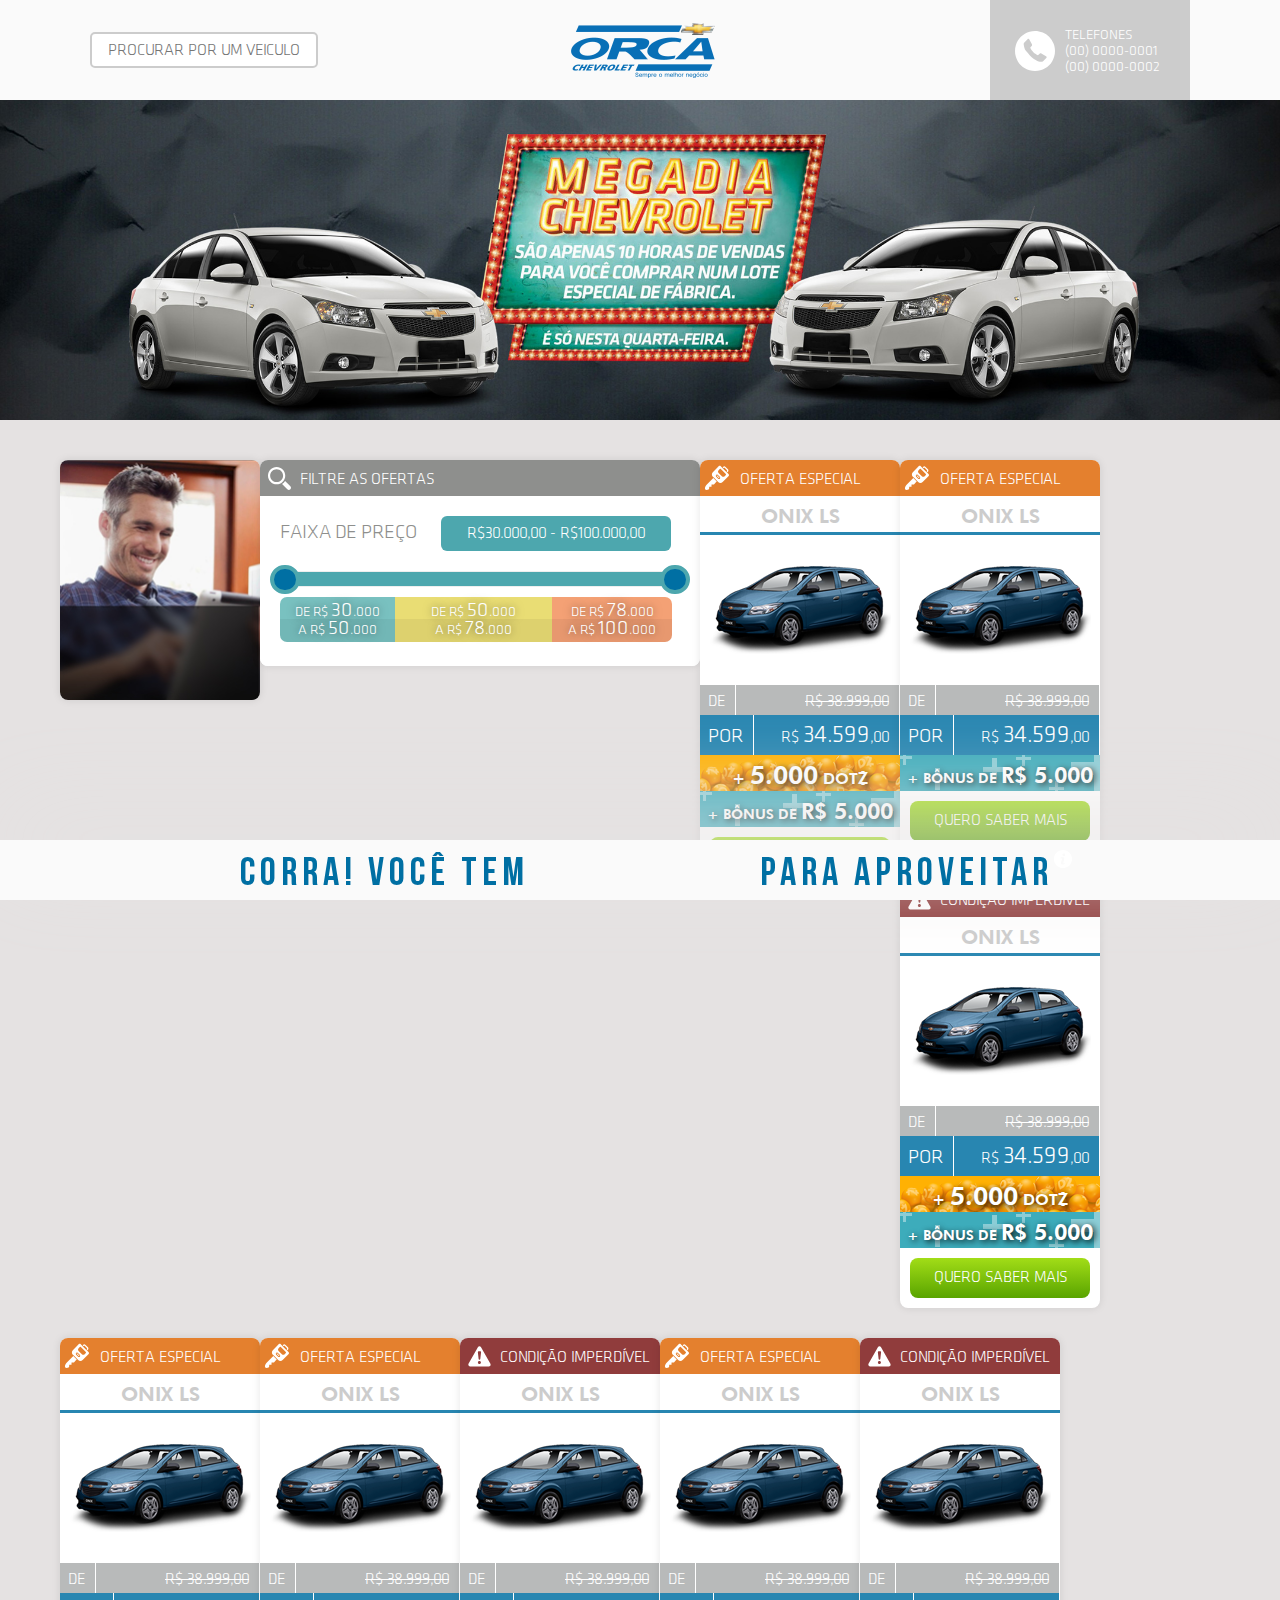
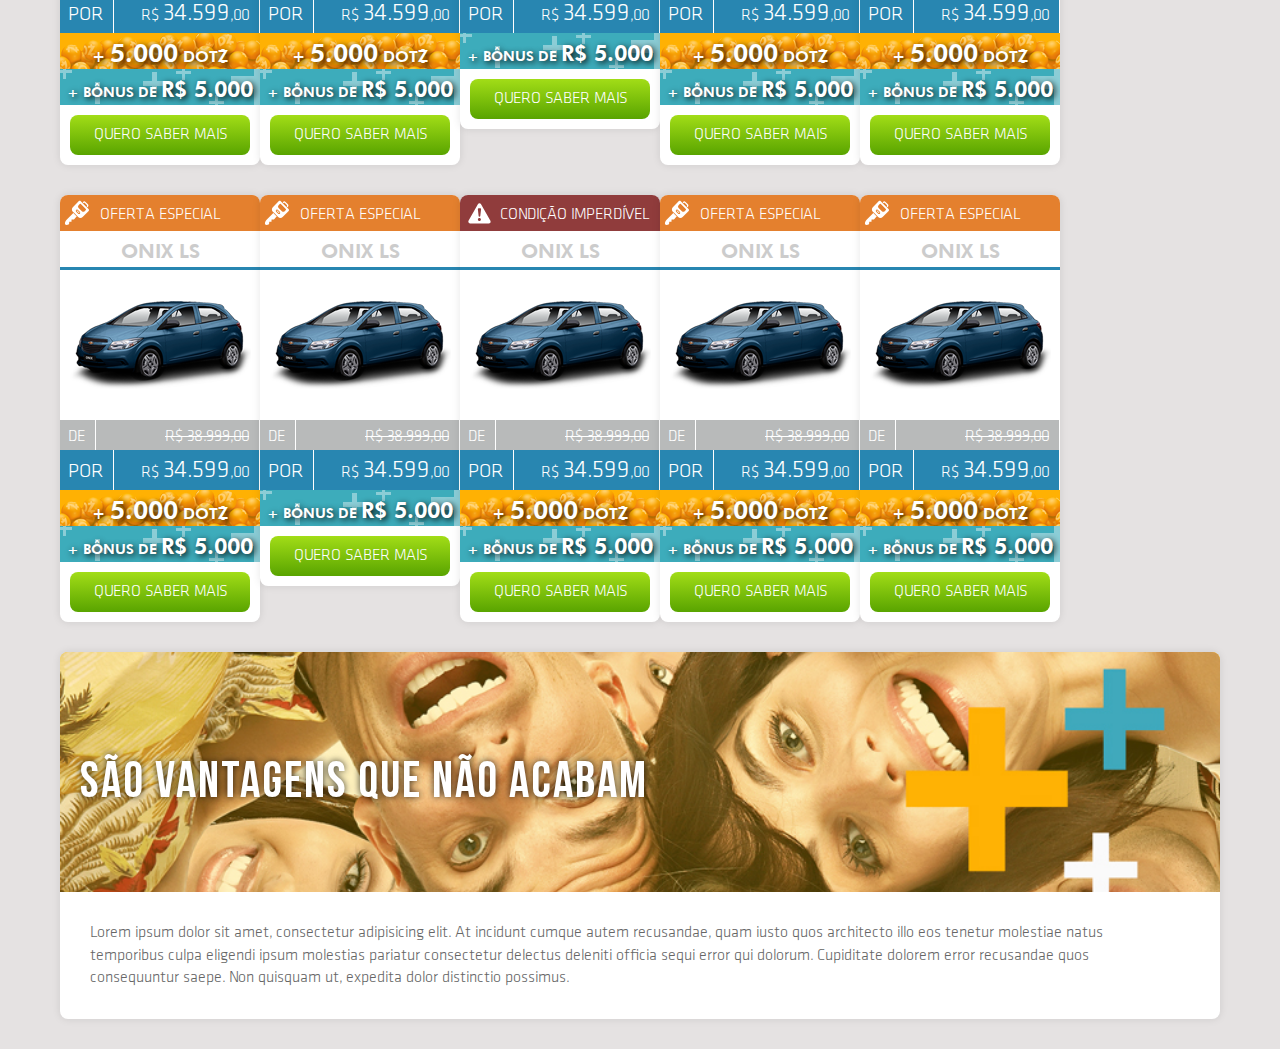
<file: html-css/index.html>
<!DOCTYPE html>
    <head>
        <meta charset="utf-8">
        <meta http-equiv="X-UA-Compatible" content="IE=edge">
        <title>Plataforma de feirões</title>
        <meta name="description" content="">
        <meta name="viewport" content="width=device-width, initial-scale=1">
        <meta name = "format-detection" content = "telephone=yes">
        <meta name="apple-mobile-web-app-capable" content="yes">
        <link rel="shortcut icon" href="img/favicon.ico" type="image/x-icon">
        <link rel="icon" href="img/favicon/favicon.ico" type="image/x-icon">
        <link rel="stylesheet" href="css/normalize.css">
        <link rel="stylesheet" href="css/main.css">
        <link rel="stylesheet" href="jquery-ui/jquery-ui.css">
        <link rel="stylesheet" href="jquery-ui/jquery-ui.structure.css">
        <link rel="stylesheet" href="jquery-ui/jquery-ui.theme.css">
        <script src="js/vendor/modernizr-2.6.2.min.js"></script>

<!-- CÓDIGO ANALYTICS INICIO -->
<!-- ... -->
<!-- CÓDIGO ANALYTICS FIM -->

    </head>
    <body class="theme-site-4">

<div class="info-modal-container">
    <div class="info-modal-container-back" onClick="showHideInfoModal()"></div>
    <div class="info-modal-content-container">
        <div class="tile-title-esp">
            <img class="list-icon" src="img/icons/list.svg" alt="">
            <div class="tile-title-text">REGULAMENTO</div>
        </div>
        <div class="tile-informacoes-text">Lorem ipsum dolor sit amet, consectetur adipisicing elit. At incidunt cumque autem recusandae, quam iusto quos architecto illo eos tenetur molestiae natus temporibus culpa eligendi ipsum molestias pariatur consectetur delectus deleniti officia sequi error qui dolorum. Cupiditate dolorem error recusandae quos consequuntur saepe. Non quisquam ut, expedita dolor distinctio possimus.</div>
        <div class="info-modal-close">
            <img src="img/icons/close-orange.svg" width="100%" onClick="showHideInfoModal()">
        </div>
    </div>
</div>

<div class="header">
    <div class="header-content">
        <audio id="notification">
          <source src="sounds/notification.mp3" type="audio/mpeg">
        </audio>
        <div class="logo-concessionaria">
            <!-- <img src="img/logo/logo-jorlan.png" alt=""> -->
        </div>
        <input class="search" title="BUSCA" type="text" placeholder="PROCURAR POR UM VEÍCULO">
        <div class="phone-numbers-container">
            <div class="phone-numbers">
                <img class="phone-icon" src="img/icons/phone.svg" alt="">
                <div class="phone-number-text">TELEFONES</div>
                <div class="phone-number-text">(00) 0000-0001</div>
                <div class="phone-number-text">(00) 0000-0002</div>
            </div>
        </div>
    </div>
    <div class="header-mobile">
        <div class="logo-concessionaria">
            <!-- <img src="img/logo/logo-jorlan.png" alt=""> -->
        </div>
        <div class="busca-mobile" onClick="showHideFormMobile()">
            <img src="img/icons/busca.svg" width="100%" alt="">
        </div>
        <input class="search-field" placeholder="PROCURAR POR UM VEÍCULO"></input>
        <div class="busca-mobile-close" onClick="showHideFormMobile()">
            <img src="img/icons/close.svg" width="100%" alt="">
        </div>
    </div>
    <div class="notification-bar" onClick="showNewOffers()">
        <div class="notification-content-container">
            <div class="notification-number"></div>
            <div class="notification-text"></div>
        </div>
    </div>
</div>

<!-- HEADER FIM -->
<!-- INDEX INICIO -->

<div class="notification-bar"></div>
<div class="main-tile">
    <img src="img/tiles-fixos/main-tile.jpg" width="100%" alt="">
</div>
<div class="tiles-container">
    <div id="container" class="tiles-columns-container">
        <div class="tile-chat-online item">
            <img src="img/tiles-fixos/tile-chat-online.jpg" width="100%" height="100%" alt="">
            <div class="tile-chat-online-content">
                <!-- webim button --><!-- <a href="http://www.grupoocp.com.br/chat/jorlan/client.php?locale=pt-br&amp;style=original&amp;group=24" target="_blank" onclick="if(navigator.userAgent.toLowerCase().indexOf('opera') != -1 &amp;&amp; window.event.preventDefault) window.event.preventDefault();this.newWindow = window.open('http://www.grupoocp.com.br/chat/jorlan/client.php?locale=pt-br&amp;style=original&amp;group=24&amp;url='+escape(document.location.href)+'&amp;referrer='+escape(document.referrer), 'webim', 'toolbar=0,scrollbars=0,location=0,status=1,menubar=0,width=640,height=480,resizable=1');this.newWindow.focus();this.newWindow.opener=window;return false;"><img id="tile-chat-img-status" src="http://www.grupoocp.com.br/chat/jorlan/b.php?i=webim&amp;lang=pt-br&amp;group=24" border="0" alt=""/></a> --><!-- / webim button -->
                <!-- <div class="chat-online-title">FALE COM UM <br> CONSULTOR ONLINE</div>
                <div class="chat-online-status-bar"></div> -->
            </div>
        </div>
        <div class="tile item tile-filtros">
            <div class="tile-title-4">
                <img class="warning-icon" src="img/icons/search.svg">
                <div class="tile-title-text">FILTRE AS OFERTAS</div>
            </div>
            <div class="tile-filtros-content">
                <div class="faixa-de-preco-label" for="amount">FAIXA DE PREÇO
                <input class="faixa-de-preco-amount" type="text" id="amount" readonly>
                </div>
                <div class="seletor">
                    <div id="slider-range"></div>
                    <div class="range-buttons">
                        <div class="range-button-1" onClick="alteraValoresRange(30,50)">DE R$ <span>30</span>.000 <br> A R$ <span>50</span>.000</div>
                        <div class="range-button-2" onClick="alteraValoresRange(50,78)">DE R$ <span>50</span>.000 <br> A R$ <span>78</span>.000</div>
                        <div class="range-button-3" onClick="alteraValoresRange(78,100)">DE R$ <span>78</span>.000 <br> A R$ <span>100</span>.000</div>
                    </div>
                </div>
            </div>
        </div>

<!-- OFERTA INICIO -->

        <div class="tile item oferta of-esp" preco="52">
            <div class="tile-title-esp">
                <img class="key-icon" src="img/icons/key.svg">
                <div class="tile-title-text">OFERTA ESPECIAL</div>
            </div>
            <div class="title-car">ONIX LS</div>
            <div class="image-car-container">
                <img class="image-car" src="img/carros/onix.png" alt="">
            </div>
            <div class="price-de-type">
                <div class="price-de">de</div>
                <div class="price-de preco-valor">R$ 38.999,00</div>
            </div>
            <div class="price-por-type">
                <div class="price-por">por</div>
                <div class="price-por preco-valor">R$ <span>34.599</span>,00</div>
            </div>
            <div class="dotz-car">+ <span>5.000</span> DOT\</div>
            <div class="bonus-car">+ BÔNUS DE <span>R$ 5.000</span></div>
            <div class="cta-car-container">
                <a href="interna.html">
                    <div class="cta-car">QUERO SABER MAIS</div>
                </a>
            </div>
        </div>

<!-- OFERTA FIM -->
<!-- OFERTA INICIO -->

        <div class="tile item oferta of-rel" preco="52">
            <div class="tile-title-rel">
                <img class="thunder-icon" src="img/icons/thunder.svg">
                <div class="tile-title-text">OFERTA RELÂMPAGO</div>
            </div>
            <div class="title-car">ONIX LS</div>
            <div class="image-car-container">
                <img class="image-car" src="img/carros/onix.png" alt="">
            </div>
            <div class="price-de-type">
                <div class="price-de">de</div>
                <div class="price-de preco-valor">R$ 38.999,00</div>
            </div>
            <div class="price-por-type">
                <div class="price-por">por</div>
                <div class="price-por preco-valor">R$ <span>34.599</span>,00</div>
            </div>
            <div class="dotz-car">+ <span>5.000</span> DOT\</div>
            <div class="cta-car-container">
                <a href="interna.html">
                    <div class="cta-car">QUERO SABER MAIS</div>
                </a>
            </div>
        </div>

<!-- OFERTA FIM -->
<!-- OFERTA INICIO -->

        <div class="tile item oferta of-esp" preco="52">
            <div class="tile-title-esp">
                <img class="key-icon" src="img/icons/key.svg">
                <div class="tile-title-text">OFERTA ESPECIAL</div>
            </div>
            <div class="title-car">ONIX LS</div>
            <div class="image-car-container">
                <img class="image-car" src="img/carros/onix.png" alt="">
            </div>
            <div class="price-de-type">
                <div class="price-de">de</div>
                <div class="price-de preco-valor">R$ 38.999,00</div>
            </div>
            <div class="price-por-type">
                <div class="price-por">por</div>
                <div class="price-por preco-valor">R$ <span>34.599</span>,00</div>
            </div>
            <div class="bonus-car">+ BÔNUS DE <span>R$ 5.000</span></div>
            <div class="cta-car-container">
                <a href="interna.html">
                    <div class="cta-car">QUERO SABER MAIS</div>
                </a>
            </div>
        </div>
        

<!-- OFERTA FIM -->
<!-- OFERTA INICIO -->

        <div class="tile item oferta of-con" preco="52">
            <div class="tile-title-con">
                <img class="warning-icon" src="img/icons/warning.svg">
                <div class="tile-title-text">CONDIÇÃO IMPERDÍVEL</div>
            </div>
            <div class="title-car">ONIX LS</div>
            <div class="image-car-container">
                <img class="image-car" src="img/carros/onix.png" alt="">
            </div>
            <div class="price-de-type">
                <div class="price-de">de</div>
                <div class="price-de preco-valor">R$ 38.999,00</div>
            </div>
            <div class="price-por-type">
                <div class="price-por">por</div>
                <div class="price-por preco-valor">R$ <span>34.599</span>,00</div>
            </div>
            <div class="dotz-car">+ <span>5.000</span> DOT\</div>
            <div class="bonus-car">+ BÔNUS DE <span>R$ 5.000</span></div>
            <div class="cta-car-container">
                <a href="interna.html">
                    <div class="cta-car">QUERO SABER MAIS</div>
                </a>
            </div>
        </div>

<!-- OFERTA FIM -->
<!-- OFERTA INICIO -->

        <div class="tile item oferta of-rel" preco="52">
            <div class="tile-title-rel">
                <img class="thunder-icon" src="img/icons/thunder.svg">
                <div class="tile-title-text">OFERTA RELÂMPAGO</div>
            </div>
            <div class="title-car">ONIX LS</div>
            <div class="image-car-container">
                <img class="image-car" src="img/carros/onix.png" alt="">
            </div>
            <div class="price-de-type">
                <div class="price-de">de</div>
                <div class="price-de preco-valor">R$ 38.999,00</div>
            </div>
            <div class="price-por-type">
                <div class="price-por">por</div>
                <div class="price-por preco-valor">R$ <span>34.599</span>,00</div>
            </div>
            <div class="dotz-car">+ <span>5.000</span> DOT\</div>
            <div class="bonus-car">+ BÔNUS DE <span>R$ 5.000</span></div>
            <div class="cta-car-container">
                <a href="interna.html">
                    <div class="cta-car">QUERO SABER MAIS</div>
                </a>
            </div>
        </div>

<!-- OFERTA FIM -->
<!-- OFERTA INICIO -->

        <div class="tile item oferta of-esp" preco="52">
            <div class="tile-title-esp">
                <img class="key-icon" src="img/icons/key.svg">
                <div class="tile-title-text">OFERTA ESPECIAL</div>
            </div>
            <div class="title-car">ONIX LS</div>
            <div class="image-car-container">
                <img class="image-car" src="img/carros/onix.png" alt="">
            </div>
            <div class="price-de-type">
                <div class="price-de">de</div>
                <div class="price-de preco-valor">R$ 38.999,00</div>
            </div>
            <div class="price-por-type">
                <div class="price-por">por</div>
                <div class="price-por preco-valor">R$ <span>34.599</span>,00</div>
            </div>
            <div class="dotz-car">+ <span>5.000</span> DOT\</div>
            <div class="bonus-car">+ BÔNUS DE <span>R$ 5.000</span></div>
            <div class="cta-car-container">
                <a href="interna.html">
                    <div class="cta-car">QUERO SABER MAIS</div>
                </a>
            </div>
        </div>

<!-- OFERTA FIM -->
<!-- OFERTA INICIO -->

        <div class="tile item oferta of-rel" preco="52">
            <div class="tile-title-rel">
                <img class="thunder-icon" src="img/icons/thunder.svg">
                <div class="tile-title-text">OFERTA RELÂMPAGO</div>
            </div>
            <div class="title-car">ONIX LS</div>
            <div class="image-car-container">
                <img class="image-car" src="img/carros/onix.png" alt="">
            </div>
            <div class="price-de-type">
                <div class="price-de">de</div>
                <div class="price-de preco-valor">R$ 38.999,00</div>
            </div>
            <div class="price-por-type">
                <div class="price-por">por</div>
                <div class="price-por preco-valor">R$ <span>34.599</span>,00</div>
            </div>
            <div class="dotz-car">+ <span>5.000</span> DOT\</div>
            <div class="bonus-car">+ BÔNUS DE <span>R$ 5.000</span></div>
            <div class="cta-car-container">
                <a href="interna.html">
                    <div class="cta-car">QUERO SABER MAIS</div>
                </a>
            </div>
        </div>

<!-- OFERTA FIM -->
<!-- OFERTA INICIO -->

        <div class="tile item oferta of-esp" preco="40">
            <div class="tile-title-esp">
                <img class="key-icon" src="img/icons/key.svg">
                <div class="tile-title-text">OFERTA ESPECIAL</div>
            </div>
            <div class="title-car">ONIX LS</div>
            <div class="image-car-container">
                <img class="image-car" src="img/carros/onix.png" alt="">
            </div>
            <div class="price-de-type">
                <div class="price-de">de</div>
                <div class="price-de preco-valor">R$ 38.999,00</div>
            </div>
            <div class="price-por-type">
                <div class="price-por">por</div>
                <div class="price-por preco-valor">R$ <span>34.599</span>,00</div>
            </div>
            <div class="dotz-car">+ <span>5.000</span> DOT\</div>
            <div class="bonus-car">+ BÔNUS DE <span>R$ 5.000</span></div>
            <div class="cta-car-container">
                <a href="interna.html">
                    <div class="cta-car">QUERO SABER MAIS</div>
                </a>
            </div>
        </div>

<!-- OFERTA FIM -->
<!-- OFERTA INICIO -->

        <div class="tile item oferta of-rel" preco="40">
            <div class="tile-title-rel">
                <img class="thunder-icon" src="img/icons/thunder.svg">
                <div class="tile-title-text">OFERTA RELÂMPAGO</div>
            </div>
            <div class="title-car">ONIX LS</div>
            <div class="image-car-container">
                <img class="image-car" src="img/carros/onix.png" alt="">
            </div>
            <div class="price-de-type">
                <div class="price-de">de</div>
                <div class="price-de preco-valor">R$ 38.999,00</div>
            </div>
            <div class="price-por-type">
                <div class="price-por">por</div>
                <div class="price-por preco-valor">R$ <span>34.599</span>,00</div>
            </div>
            <div class="dotz-car">+ <span>5.000</span> DOT\</div>
            <div class="bonus-car">+ BÔNUS DE <span>R$ 5.000</span></div>
            <div class="cta-car-container">
                <a href="interna.html">
                    <div class="cta-car">QUERO SABER MAIS</div>
                </a>
            </div>
        </div>

<!-- OFERTA FIM -->
<!-- OFERTA INICIO -->

        <div class="tile item oferta of-rel" preco="40">
            <div class="tile-title-rel">
                <img class="thunder-icon" src="img/icons/thunder.svg">
                <div class="tile-title-text">OFERTA RELÂMPAGO</div>
            </div>
            <div class="title-car">ONIX LS</div>
            <div class="image-car-container">
                <img class="image-car" src="img/carros/onix.png" alt="">
            </div>
            <div class="price-de-type">
                <div class="price-de">de</div>
                <div class="price-de preco-valor">R$ 38.999,00</div>
            </div>
            <div class="price-por-type">
                <div class="price-por">por</div>
                <div class="price-por preco-valor">R$ <span>34.599</span>,00</div>
            </div>
            <div class="dotz-car">+ <span>5.000</span> DOT\</div>
            <div class="bonus-car">+ BÔNUS DE <span>R$ 5.000</span></div>
            <div class="cta-car-container">
                <a href="interna.html">
                    <div class="cta-car">QUERO SABER MAIS</div>
                </a>
            </div>
        </div>

<!-- OFERTA FIM -->
<!-- OFERTA INICIO -->

        <div class="tile item oferta of-con" preco="40">
            <div class="tile-title-con">
                <img class="warning-icon" src="img/icons/warning.svg">
                <div class="tile-title-text">CONDIÇÃO IMPERDÍVEL</div>
            </div>
            <div class="title-car">ONIX LS</div>
            <div class="image-car-container">
                <img class="image-car" src="img/carros/onix.png" alt="">
            </div>
            <div class="price-de-type">
                <div class="price-de">de</div>
                <div class="price-de preco-valor">R$ 38.999,00</div>
            </div>
            <div class="price-por-type">
                <div class="price-por">por</div>
                <div class="price-por preco-valor">R$ <span>34.599</span>,00</div>
            </div>
            <div class="bonus-car">+ BÔNUS DE <span>R$ 5.000</span></div>
            <div class="cta-car-container">
                <a href="interna.html">
                    <div class="cta-car">QUERO SABER MAIS</div>
                </a>
            </div>
        </div>

<!-- OFERTA FIM -->
<!-- OFERTA INICIO -->

        <div class="tile item oferta of-esp" preco="40">
            <div class="tile-title-esp">
                <img class="key-icon" src="img/icons/key.svg">
                <div class="tile-title-text">OFERTA ESPECIAL</div>
            </div>
            <div class="title-car">ONIX LS</div>
            <div class="image-car-container">
                <img class="image-car" src="img/carros/onix.png" alt="">
            </div>
            <div class="price-de-type">
                <div class="price-de">de</div>
                <div class="price-de preco-valor">R$ 38.999,00</div>
            </div>
            <div class="price-por-type">
                <div class="price-por">por</div>
                <div class="price-por preco-valor">R$ <span>34.599</span>,00</div>
            </div>
            <div class="dotz-car">+ <span>5.000</span> DOT\</div>
            <div class="bonus-car">+ BÔNUS DE <span>R$ 5.000</span></div>
            <div class="cta-car-container">
                <a href="interna.html">
                    <div class="cta-car">QUERO SABER MAIS</div>
                </a>
            </div>
        </div>

<!-- OFERTA FIM -->
<!-- OFERTA INICIO -->

        <div class="tile item oferta of-con" preco="40">
            <div class="tile-title-con">
                <img class="warning-icon" src="img/icons/warning.svg">
                <div class="tile-title-text">CONDIÇÃO IMPERDÍVEL</div>
            </div>
            <div class="title-car">ONIX LS</div>
            <div class="image-car-container">
                <img class="image-car" src="img/carros/onix.png" alt="">
            </div>
            <div class="price-de-type">
                <div class="price-de">de</div>
                <div class="price-de preco-valor">R$ 38.999,00</div>
            </div>
            <div class="price-por-type">
                <div class="price-por">por</div>
                <div class="price-por preco-valor">R$ <span>34.599</span>,00</div>
            </div>
            <div class="dotz-car">+ <span>5.000</span> DOT\</div>
            <div class="bonus-car">+ BÔNUS DE <span>R$ 5.000</span></div>
            <div class="cta-car-container">
                <a href="interna.html">
                    <div class="cta-car">QUERO SABER MAIS</div>
                </a>
            </div>
        </div>

<!-- OFERTA FIM -->
<!-- OFERTA INICIO -->

        <div class="tile item oferta of-esp" preco="52">
            <div class="tile-title-esp">
                <img class="key-icon" src="img/icons/key.svg">
                <div class="tile-title-text">OFERTA ESPECIAL</div>
            </div>
            <div class="title-car">ONIX LS</div>
            <div class="image-car-container">
                <img class="image-car" src="img/carros/onix.png" alt="">
            </div>
            <div class="price-de-type">
                <div class="price-de">de</div>
                <div class="price-de preco-valor">R$ 38.999,00</div>
            </div>
            <div class="price-por-type">
                <div class="price-por">por</div>
                <div class="price-por preco-valor">R$ <span>34.599</span>,00</div>
            </div>
            <div class="dotz-car">+ <span>5.000</span> DOT\</div>
            <div class="bonus-car">+ BÔNUS DE <span>R$ 5.000</span></div>
            <div class="cta-car-container">
                <a href="interna.html">
                    <div class="cta-car">QUERO SABER MAIS</div>
                </a>
            </div>
        </div>

<!-- OFERTA FIM -->
<!-- OFERTA INICIO -->

        <div class="tile item oferta of-rel" preco="52">
            <div class="tile-title-rel">
                <img class="thunder-icon" src="img/icons/thunder.svg">
                <div class="tile-title-text">OFERTA RELÂMPAGO</div>
            </div>
            <div class="title-car">ONIX LS</div>
            <div class="image-car-container">
                <img class="image-car" src="img/carros/onix.png" alt="">
            </div>
            <div class="price-de-type">
                <div class="price-de">de</div>
                <div class="price-de preco-valor">R$ 38.999,00</div>
            </div>
            <div class="price-por-type">
                <div class="price-por">por</div>
                <div class="price-por preco-valor">R$ <span>34.599</span>,00</div>
            </div>
            <div class="dotz-car">+ <span>5.000</span> DOT\</div>
            <div class="cta-car-container">
                <a href="interna.html">
                    <div class="cta-car">QUERO SABER MAIS</div>
                </a>
            </div>
        </div>
        

<!-- OFERTA FIM -->
<!-- OFERTA INICIO -->

        <div class="tile item oferta of-esp" preco="52">
            <div class="tile-title-esp">
                <img class="key-icon" src="img/icons/key.svg">
                <div class="tile-title-text">OFERTA ESPECIAL</div>
            </div>
            <div class="title-car">ONIX LS</div>
            <div class="image-car-container">
                <img class="image-car" src="img/carros/onix.png" alt="">
            </div>
            <div class="price-de-type">
                <div class="price-de">de</div>
                <div class="price-de preco-valor">R$ 38.999,00</div>
            </div>
            <div class="price-por-type">
                <div class="price-por">por</div>
                <div class="price-por preco-valor">R$ <span>34.599</span>,00</div>
            </div>
            <div class="bonus-car">+ BÔNUS DE <span>R$ 5.000</span></div>
            <div class="cta-car-container">
                <a href="interna.html">
                    <div class="cta-car">QUERO SABER MAIS</div>
                </a>
            </div>
        </div>
        

<!-- OFERTA FIM -->
<!-- OFERTA INICIO -->

        <div class="tile item oferta of-con" preco="52">
            <div class="tile-title-con">
                <img class="warning-icon" src="img/icons/warning.svg">
                <div class="tile-title-text">CONDIÇÃO IMPERDÍVEL</div>
            </div>
            <div class="title-car">ONIX LS</div>
            <div class="image-car-container">
                <img class="image-car" src="img/carros/onix.png" alt="">
            </div>
            <div class="price-de-type">
                <div class="price-de">de</div>
                <div class="price-de preco-valor">R$ 38.999,00</div>
            </div>
            <div class="price-por-type">
                <div class="price-por">por</div>
                <div class="price-por preco-valor">R$ <span>34.599</span>,00</div>
            </div>
            <div class="dotz-car">+ <span>5.000</span> DOT\</div>
            <div class="bonus-car">+ BÔNUS DE <span>R$ 5.000</span></div>
            <div class="cta-car-container">
                <a href="interna.html">
                    <div class="cta-car">QUERO SABER MAIS</div>
                </a>
            </div>
        </div>

<!-- OFERTA FIM -->
<!-- OFERTA INICIO -->

        <div class="tile item oferta of-rel" preco="52">
            <div class="tile-title-rel">
                <img class="thunder-icon" src="img/icons/thunder.svg">
                <div class="tile-title-text">OFERTA RELÂMPAGO</div>
            </div>
            <div class="title-car">ONIX LS</div>
            <div class="image-car-container">
                <img class="image-car" src="img/carros/onix.png" alt="">
            </div>
            <div class="price-de-type">
                <div class="price-de">de</div>
                <div class="price-de preco-valor">R$ 38.999,00</div>
            </div>
            <div class="price-por-type">
                <div class="price-por">por</div>
                <div class="price-por preco-valor">R$ <span>34.599</span>,00</div>
            </div>
            <div class="dotz-car">+ <span>5.000</span> DOT\</div>
            <div class="bonus-car">+ BÔNUS DE <span>R$ 5.000</span></div>
            <div class="cta-car-container">
                <a href="interna.html">
                    <div class="cta-car">QUERO SABER MAIS</div>
                </a>
            </div>
        </div>

<!-- OFERTA FIM -->
<!-- OFERTA INICIO -->

        <div class="tile item oferta of-esp" preco="52">
            <div class="tile-title-esp">
                <img class="key-icon" src="img/icons/key.svg">
                <div class="tile-title-text">OFERTA ESPECIAL</div>
            </div>
            <div class="title-car">ONIX LS</div>
            <div class="image-car-container">
                <img class="image-car" src="img/carros/onix.png" alt="">
            </div>
            <div class="price-de-type">
                <div class="price-de">de</div>
                <div class="price-de preco-valor">R$ 38.999,00</div>
            </div>
            <div class="price-por-type">
                <div class="price-por">por</div>
                <div class="price-por preco-valor">R$ <span>34.599</span>,00</div>
            </div>
            <div class="dotz-car">+ <span>5.000</span> DOT\</div>
            <div class="bonus-car">+ BÔNUS DE <span>R$ 5.000</span></div>
            <div class="cta-car-container">
                <a href="interna.html">
                    <div class="cta-car">QUERO SABER MAIS</div>
                </a>
            </div>
        </div>

<!-- OFERTA FIM -->
<!-- OFERTA INICIO -->

        <div class="tile item oferta of-rel" preco="52">
            <div class="tile-title-rel">
                <img class="thunder-icon" src="img/icons/thunder.svg">
                <div class="tile-title-text">OFERTA RELÂMPAGO</div>
            </div>
            <div class="title-car">ONIX LS</div>
            <div class="image-car-container">
                <img class="image-car" src="img/carros/onix.png" alt="">
            </div>
            <div class="price-de-type">
                <div class="price-de">de</div>
                <div class="price-de preco-valor">R$ 38.999,00</div>
            </div>
            <div class="price-por-type">
                <div class="price-por">por</div>
                <div class="price-por preco-valor">R$ <span>34.599</span>,00</div>
            </div>
            <div class="dotz-car">+ <span>5.000</span> DOT\</div>
            <div class="bonus-car">+ BÔNUS DE <span>R$ 5.000</span></div>
            <div class="cta-car-container">
                <a href="interna.html">
                    <div class="cta-car">QUERO SABER MAIS</div>
                </a>
            </div>
        </div>

<!-- OFERTA FIM -->
<!-- OFERTA INICIO -->

        <div class="tile item oferta of-esp" preco="40">
            <div class="tile-title-esp">
                <img class="key-icon" src="img/icons/key.svg">
                <div class="tile-title-text">OFERTA ESPECIAL</div>
            </div>
            <div class="title-car">ONIX LS</div>
            <div class="image-car-container">
                <img class="image-car" src="img/carros/onix.png" alt="">
            </div>
            <div class="price-de-type">
                <div class="price-de">de</div>
                <div class="price-de preco-valor">R$ 38.999,00</div>
            </div>
            <div class="price-por-type">
                <div class="price-por">por</div>
                <div class="price-por preco-valor">R$ <span>34.599</span>,00</div>
            </div>
            <div class="dotz-car">+ <span>5.000</span> DOT\</div>
            <div class="bonus-car">+ BÔNUS DE <span>R$ 5.000</span></div>
            <div class="cta-car-container">
                <a href="interna.html">
                    <div class="cta-car">QUERO SABER MAIS</div>
                </a>
            </div>
        </div>

<!-- OFERTA FIM -->
<!-- OFERTA INICIO -->

        <div class="tile item oferta of-rel" preco="40">
            <div class="tile-title-rel">
                <img class="thunder-icon" src="img/icons/thunder.svg">
                <div class="tile-title-text">OFERTA RELÂMPAGO</div>
            </div>
            <div class="title-car">ONIX LS</div>
            <div class="image-car-container">
                <img class="image-car" src="img/carros/onix.png" alt="">
            </div>
            <div class="price-de-type">
                <div class="price-de">de</div>
                <div class="price-de preco-valor">R$ 38.999,00</div>
            </div>
            <div class="price-por-type">
                <div class="price-por">por</div>
                <div class="price-por preco-valor">R$ <span>34.599</span>,00</div>
            </div>
            <div class="dotz-car">+ <span>5.000</span> DOT\</div>
            <div class="bonus-car">+ BÔNUS DE <span>R$ 5.000</span></div>
            <div class="cta-car-container">
                <a href="interna.html">
                    <div class="cta-car">QUERO SABER MAIS</div>
                </a>
            </div>
        </div>

<!-- OFERTA FIM -->
<!-- OFERTA INICIO -->

        <div class="tile item oferta of-rel" preco="40">
            <div class="tile-title-rel">
                <img class="thunder-icon" src="img/icons/thunder.svg">
                <div class="tile-title-text">OFERTA RELÂMPAGO</div>
            </div>
            <div class="title-car">ONIX LS</div>
            <div class="image-car-container">
                <img class="image-car" src="img/carros/onix.png" alt="">
            </div>
            <div class="price-de-type">
                <div class="price-de">de</div>
                <div class="price-de preco-valor">R$ 38.999,00</div>
            </div>
            <div class="price-por-type">
                <div class="price-por">por</div>
                <div class="price-por preco-valor">R$ <span>34.599</span>,00</div>
            </div>
            <div class="dotz-car">+ <span>5.000</span> DOT\</div>
            <div class="bonus-car">+ BÔNUS DE <span>R$ 5.000</span></div>
            <div class="cta-car-container">
                <a href="interna.html">
                    <div class="cta-car">QUERO SABER MAIS</div>
                </a>
            </div>
        </div>

<!-- OFERTA FIM -->

        <div class="tile-informacoes item">
            <div class="tile-informacoes-img">
                <img src="img/tiles-fixos/tile-info.jpg" alt="">
                <div class="tile-informacoes-img-text">SÃO VANTAGENS QUE NÃO ACABAM</div>
            </div>
            <div class="tile-informacoes-text">Lorem ipsum dolor sit amet, consectetur adipisicing elit. At incidunt cumque autem recusandae, quam iusto quos architecto illo eos tenetur molestiae natus temporibus culpa eligendi ipsum molestias pariatur consectetur delectus deleniti officia sequi error qui dolorum. Cupiditate dolorem error recusandae quos consequuntur saepe. Non quisquam ut, expedita dolor distinctio possimus.</div>
        </div>
    </div>
</div>

<!-- INDEX FIM -->
<!-- FOOTER INICIO -->

<div class="rodape">
    <div class="rodape-content-container"></div>
    <div class="rodape-content">
        <div class="contador-text-l">CORRA! VOCÊ TEM</div>
        <div id="contador"></div>
        <div class="contador-text-r">PARA APROVEITAR
            <img id="info-feirao" class="info-icon" src="img/icons/info.svg" title="Mais informações" onClick="showHideInfoModal()">
        </div>
    </div>
    <a class="rodape-mobile" href="tel:0000-0000">
        <div class="rodape-content-mobile">
            <div class="cta-consultor">
                <img class="phone-icon-2" src="img/icons/phone-orange.svg" alt="">
                <div class="cta-text">LIGUE PARA UM CONSULTOR</div>
            </div>
        </div>
    </a>
    
</div>

<script>
    tempoParaNotificacaoOfertas = 10000;
    dataDeVencimentoOfertas = "25/9/2014";
    horarioDeVencimentoOfertas = "00:00:00";
</script>

<script src="//ajax.googleapis.com/ajax/libs/jquery/1.10.2/jquery.min.js"></script>
<script>window.jQuery || document.write('<script src="js/vendor/jquery-1.10.2.min.js"><\/script>')</script>

<script src="jquery-ui/jquery-ui.js"></script>
<script src="js/plugins.js"></script>
<script src="js/faixa-preco-slider.js"></script>
<script src="js/plugins/masonry.pkgd.js"></script>
<script type="text/javascript" src="js/plugins/jquery.responsive_countdown.min.js"></script>
<script src="js/main.js"></script>

<!-- CÓDIGO DE REMARKING INICIO -->
<!-- ... -->
<!-- CÓDIGO DE REMARKING FIM -->

    </body>
</html>
</file>
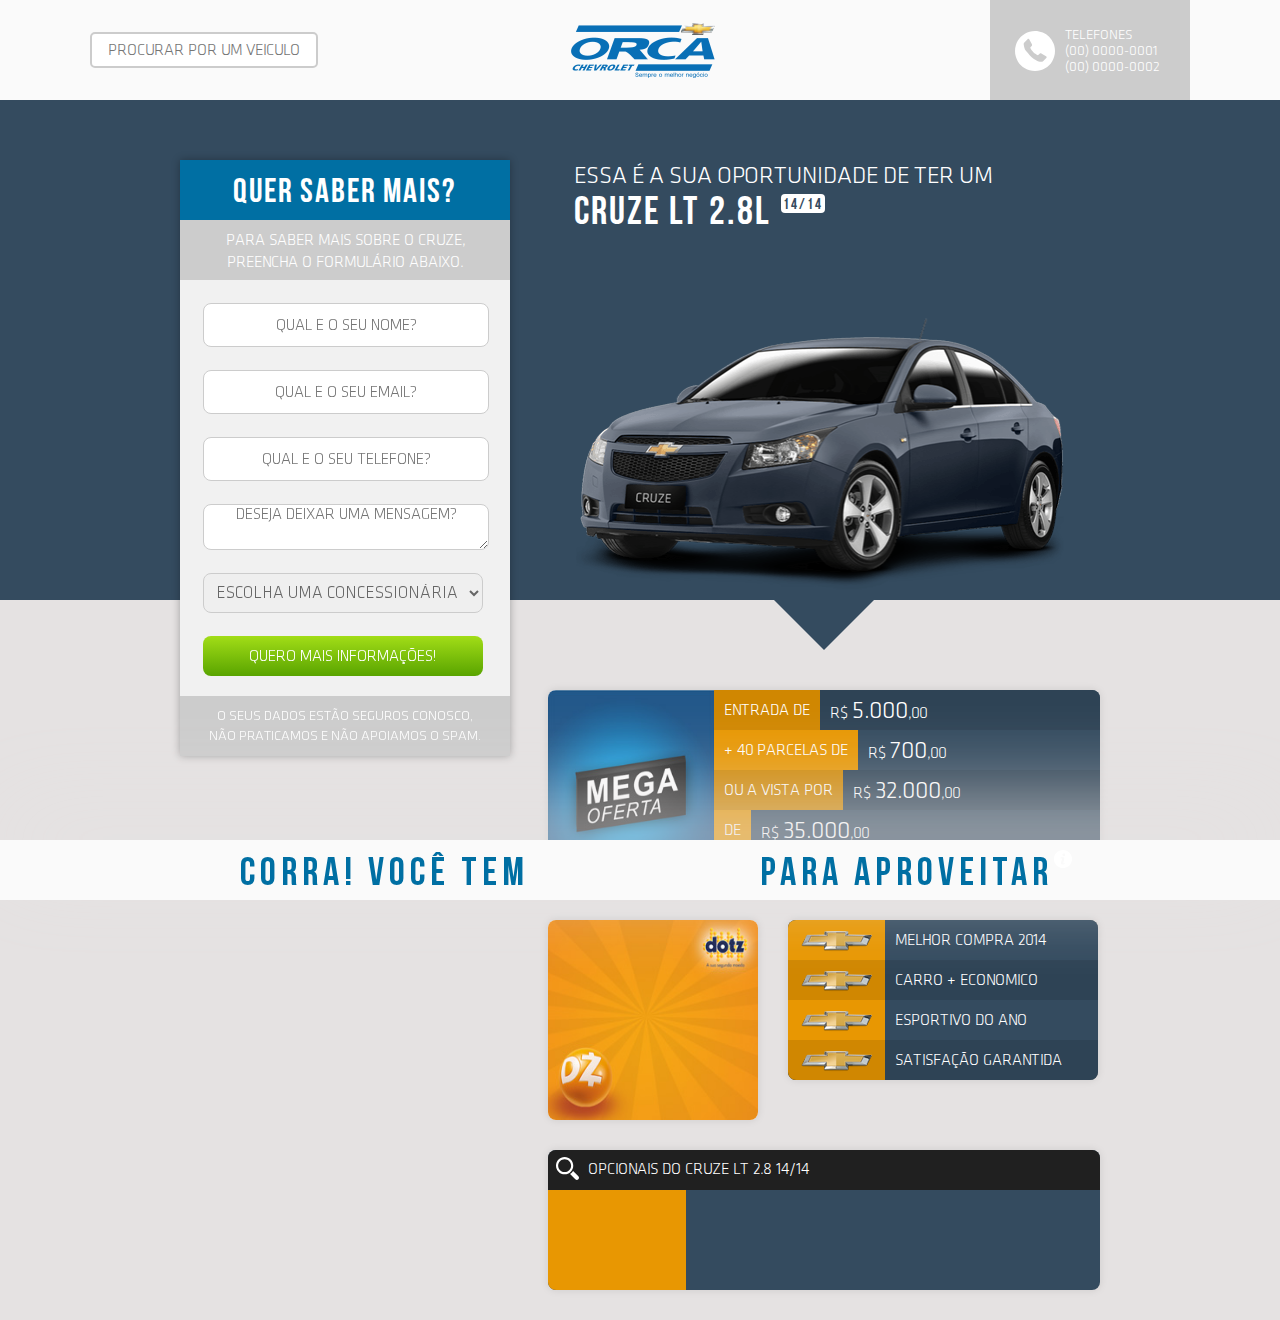
<file: html-css/interna.html>
<!DOCTYPE html>
    <head>
        <meta charset="utf-8">
        <meta http-equiv="X-UA-Compatible" content="IE=edge">
        <title>Plataforma de feirões</title>
        <meta name="description" content="">
        <meta name="viewport" content="width=device-width, initial-scale=1">
        <meta name = "format-detection" content = "telephone=yes">
        <meta name="apple-mobile-web-app-capable" content="yes">
        <link rel="shortcut icon" href="img/favicon.ico" type="image/x-icon">
        <link rel="icon" href="img/favicon/favicon.ico" type="image/x-icon">
        <link rel="stylesheet" href="css/normalize.css">
        <link rel="stylesheet" href="css/main.css">
        <link rel="stylesheet" href="jquery-ui/jquery-ui.css">
        <link rel="stylesheet" href="jquery-ui/jquery-ui.structure.css">
        <link rel="stylesheet" href="jquery-ui/jquery-ui.theme.css">
        <script src="js/vendor/modernizr-2.6.2.min.js"></script>

<!-- CÓDIGO ANALYTICS INICIO -->
<!-- ... -->
<!-- CÓDIGO ANALYTICS FIM -->

    </head>
    <body class="theme-site-4">

<div class="info-modal-container">
    <div class="info-modal-container-back" onClick="showHideInfoModal()"></div>
    <div class="info-modal-content-container">
        <div class="tile-title-esp">
            <img class="list-icon" src="img/icons/list.svg" alt="">
            <div class="tile-title-text">REGULAMENTO</div>
        </div>
        <div class="tile-informacoes-text">Lorem ipsum dolor sit amet, consectetur adipisicing elit. At incidunt cumque autem recusandae, quam iusto quos architecto illo eos tenetur molestiae natus temporibus culpa eligendi ipsum molestias pariatur consectetur delectus deleniti officia sequi error qui dolorum. Cupiditate dolorem error recusandae quos consequuntur saepe. Non quisquam ut, expedita dolor distinctio possimus.</div>
        <div class="info-modal-close">
            <img src="img/icons/close-orange.svg" width="100%" onClick="showHideInfoModal()">
        </div>
    </div>
</div>

<div class="header">
    <div class="header-content">
        <audio id="notification">
          <source src="sounds/notification.mp3" type="audio/mpeg">
        </audio>
        <div class="logo-concessionaria">
            <!-- <img src="img/logo/logo-jorlan.png" alt=""> -->
        </div>
        <input class="search" title="BUSCA" type="text" placeholder="PROCURAR POR UM VEÍCULO">
        <div class="phone-numbers-container">
            <div class="phone-numbers">
                <img class="phone-icon" src="img/icons/phone.svg" alt="">
                <div class="phone-number-text">TELEFONES</div>
                <div class="phone-number-text">(00) 0000-0001</div>
                <div class="phone-number-text">(00) 0000-0002</div>
            </div>
        </div>
    </div>
    <div class="header-mobile">
        <div class="logo-concessionaria">
            <!-- <img src="img/logo/logo-jorlan.png" alt=""> -->
        </div>
        <div class="busca-mobile" onClick="showHideFormMobile()">
            <img src="img/icons/busca.svg" width="100%" alt="">
        </div>
        <input class="search-field" placeholder="PROCURAR POR UM VEÍCULO"></input>
        <div class="busca-mobile-close" onClick="showHideFormMobile()">
            <img src="img/icons/close.svg" width="100%" alt="">
        </div>
    </div>
    <div class="notification-bar" onClick="showNewOffers()">
        <div class="notification-content-container">
            <div class="notification-number"></div>
            <div class="notification-text"></div>
        </div>
    </div>
</div>

<!-- HEADER FIM -->
<!-- INDEX INICIO -->

<div class="theme-car-1">

<div class="notification-bar"></div>
<div class="header-car">
    <div class="white-bar-above-header-carro"></div>
    <div class="header-car-content">
        <div class="header-car-image-container">
            <div class="arrow-down-above-car"></div>
            <div class="header-car-image">
                <img src="img/carros/big/cruze.png" alt="">
            </div>
            <div class="header-car-title-container">
                <div class="header-car-title-box">
                    <div class="header-car-title-a">ESSA É A SUA OPORTUNIDADE DE TER UM</div>
                    <div class="header-car-title-b">CRUZE LT 2.8L <span>14/14</span></div>
                </div>
            </div>
        </div>
    </div>
</div>


<div class="formulario-container">
    <div class="form-title">QUER SABER MAIS?</div>
    <div class="form-text-container">
        <div class="form-text">Para saber mais sobre o Cruze,<br> preencha o formulário abaixo.</div>
    </div>
    <input class="campos" type="text" name="nome" id="nome" placeholder="Qual é o seu nome?"/>
    <input class="campos" type="text" name="email" id="email" placeholder="Qual é o seu email?"/>
    <input class="campos" type="text" name="telefone" class="mask-fone" placeholder="Qual é o seu telefone?"  id="telefone"/>
    <textarea class="campos" rows="6" placeholder="Deseja deixar uma mensagem?"  name="mensagem" id="mensagem"></textarea>
    <input name="charset" type="hidden" value="iso-8859-1" />
    <select class="campos" name="codempresa" id="codempresa" name="codempresa">
        <option value="1">Escolha uma concessionária</option>
        <option value="1">Concessionária 1</option>
        <option value="2">Concessionária 2</option>
    </select>
    <input class="campos cta-car" type="submit" name="enviar" value="Quero mais informações!" />
    <div class="form-text-container" style="margin-top: 20px; font-size: 14px">
        <div class="form-text">O seus dados estão seguros conosco,<br> não praticamos e não apoiamos o spam.</div>
    </div>
</div>



<div class="car-info-container">
    <div class="car-info-content-container">
        <div class="car-info-content-container-right">
            <div class="tile-interna-offer-info">
                <div class="tile-interna-offer-img-container">
                    <img src="img/tiles-fixos/mega-oferta.jpg">
                </div>
                <div class="tile-interna-offer-info-list-container">
                    <div class="offer-info-list-item-container">
                        <div class="oil-item-title">Entrada de</div>
                        <div class="oil-item-data">R$ <span>5.000</span>,00</div>
                    </div>
                    <div class="offer-info-list-item-container">
                        <div class="oil-item-title">+ 40 Parcelas de</div>
                        <div class="oil-item-data">R$ <span>700</span>,00</div>
                    </div>
                    <div class="offer-info-list-item-container">
                        <div class="oil-item-title">Ou a vista por</div>
                        <div class="oil-item-data">R$ <span>32.000</span>,00</div>
                    </div>
                    <div class="offer-info-list-item-container">
                        <div class="oil-item-title">de</div>
                        <div class="oil-item-data">R$ <span>35.000</span>,00</div>
                    </div>
                    <div class="offer-info-list-item-container">
                        <div class="oil-item-title">por</div>
                        <div class="oil-item-data">R$ <span>32.000</span>,00</div>
                    </div>
                </div>
            </div>
            <div class="tile-interna-selo-img-container">
                <img src="img/tiles-fixos/dotz.jpg">
            </div>
            <div class="tile-interna-selos-container">
                <div class="offer-info-list-item-container">
                    <div class="oil-item-title">
                        <img src="img/logo/logo-jorlan-min.png" alt="">
                    </div>
                    <div class="oil-item-data">MELHOR COMPRA 2014</div>
                </div>
                <div class="offer-info-list-item-container">
                    <div class="oil-item-title">
                        <img src="img/logo/logo-jorlan-min.png" alt="">
                    </div>
                    <div class="oil-item-data">Carro + economico</div>
                </div>
                <div class="offer-info-list-item-container">
                    <div class="oil-item-title">
                        <img src="img/logo/logo-jorlan-min.png" alt="">
                    </div>
                    <div class="oil-item-data">ESPORTIVO DO ANO</div>
                </div>
                <div class="offer-info-list-item-container">
                    <div class="oil-item-title">
                        <img src="img/logo/logo-jorlan-min.png" alt="">
                    </div>
                    <div class="oil-item-data">SATISFAÇÃO GARANTIDA</div>
                </div>
            </div>
            <div class="tile-interna-opcionais-container">
                <div class="tile-interna-opcionais-title">
                    <img class="warning-icon" src="img/icons/search.svg">
                    <div class="tile-title-text">Opcionais do Cruze LT 2.8 14/14</div>
                </div>
                <div class="opcionais-item-container"></div>
            </div>
        </div>
    </div>
</div>

</div>

<!-- INDEX FIM -->
<!-- FOOTER INICIO -->

<div class="rodape">
    <div class="rodape-content-container"></div>
    <div class="rodape-content">
        <div class="contador-text-l">CORRA! VOCÊ TEM</div>
        <div id="contador"></div>
        <div class="contador-text-r">PARA APROVEITAR
            <img id="info-feirao" class="info-icon" src="img/icons/info.svg" title="Mais informações" onClick="showHideInfoModal()">
        </div>
    </div>
    <a class="rodape-mobile" href="tel:0000-0000">
        <div class="rodape-content-mobile">
            <div class="cta-consultor">
                <img class="phone-icon-2" src="img/icons/phone-orange.svg" alt="">
                <div class="cta-text">LIGUE PARA UM CONSULTOR</div>
            </div>
        </div>
    </a>
    
</div>

<script>
    tempoParaNotificacaoOfertas = 10000;
    dataDeVencimentoOfertas = "25/9/2014";
    horarioDeVencimentoOfertas = "00:00:00";
</script>

<script src="//ajax.googleapis.com/ajax/libs/jquery/1.10.2/jquery.min.js"></script>
<script>window.jQuery || document.write('<script src="js/vendor/jquery-1.10.2.min.js"><\/script>')</script>

<script src="jquery-ui/jquery-ui.js"></script>
<script src="js/plugins.js"></script>
<script src="js/faixa-preco-slider.js"></script>
<script src="js/plugins/masonry.pkgd.js"></script>
<script type="text/javascript" src="js/plugins/jquery.responsive_countdown.min.js"></script>
<script src="js/main.js"></script>

<!-- CÓDIGO DE REMARKING INICIO -->
<!-- ... -->
<!-- CÓDIGO DE REMARKING FIM -->

    </body>
</html>
</file>
<file: html-css/css/main.css>
/* ========================== */
/* line 36, ../../sass/_main_page.scss */
body.theme-site-1 {
  background-color: #fafafa;
}

/* line 38, ../../sass/_main_page.scss */
.theme-site-1 .test-1 {
  background-color: #006fa3;
}
/* line 39, ../../sass/_main_page.scss */
.theme-site-1 .test-2 {
  background-color: #059ee6;
}
/* line 40, ../../sass/_main_page.scss */
.theme-site-1 .test-3 {
  background-color: #ffb103;
}
/* line 41, ../../sass/_main_page.scss */
.theme-site-1 .test-4 {
  background-color: #fafafa;
}
/* line 42, ../../sass/_main_page.scss */
.theme-site-1 .test-5 {
  background-color: #f6a81f;
}
/* line 44, ../../sass/_main_page.scss */
.theme-site-1 .notification-bar {
  background-color: #f6a81f;
}
/* line 45, ../../sass/_main_page.scss */
.theme-site-1 .notification-bar-blink {
  background-color: #dd971b;
}
/* line 46, ../../sass/_main_page.scss */
.theme-site-1 .header {
  background-color: #006fa3;
}
/* line 47, ../../sass/_main_page.scss */
.theme-site-1 .search {
  border: 2px solid #059ee6;
  color: #006fa3;
}
/* line 48, ../../sass/_main_page.scss */
.theme-site-1 .phone-numbers-container {
  background-color: #2886b1;
}
/* line 49, ../../sass/_main_page.scss */
.theme-site-1 .title-car {
  color: #2886b1;
}
/* line 50, ../../sass/_main_page.scss */
.theme-site-1 .rodape-content-container {
  background-color: #006fa3;
  box-shadow: 0px -30px 94px #fafafa;
}
/* line 51, ../../sass/_main_page.scss */
.theme-site-1 .contador-text, .theme-site-1 .contador-text-l, .theme-site-1 .contador-text-r {
  color: #ffb103;
}
/* line 52, ../../sass/_main_page.scss */
.theme-site-1 .white-bar-above-header-carro {
  background-color: #fafafa;
}
/* line 53, ../../sass/_main_page.scss */
.theme-site-1 .form-title {
  background-color: #ffb103;
}
/* line 54, ../../sass/_main_page.scss */
.theme-site-1 .form-text-container {
  background-color: #059ee6;
}
/* line 55, ../../sass/_main_page.scss */
.theme-site-1 .info-modal-container {
  background-color: rgba(0, 111, 163, 0.9);
}
/* line 56, ../../sass/_main_page.scss */
.theme-site-1 .logo-concessionaria {
  background-image: url("../img/logo/logo-jorlan.png");
}
@media screen and (max-width: 481px) {
  /* line 59, ../../sass/_main_page.scss */
  .theme-site-1 .header-mobile {
    display: block;
    height: 50px;
    width: 100%;
    position: absolute;
    background-color: #006fa3;
  }
  /* line 60, ../../sass/_main_page.scss */
  .theme-site-1 .busca-mobile, .theme-site-1 .busca-mobile-close {
    width: 50px;
    height: 50px;
    position: absolute;
    background-color: #059ee6;
  }
  /* line 61, ../../sass/_main_page.scss */
  .theme-site-1 .rodape-content-container {
    background-color: #006fa3;
    box-shadow: 0px -15px 45px #fafafa;
  }
  /* line 62, ../../sass/_main_page.scss */
  .theme-site-1 .cta-text {
    color: #ffb103;
  }
}

/* line 36, ../../sass/_main_page.scss */
body.theme-site-2 {
  background-color: #fafafa;
}

/* line 38, ../../sass/_main_page.scss */
.theme-site-2 .test-1 {
  background-color: #ffbe2d;
}
/* line 39, ../../sass/_main_page.scss */
.theme-site-2 .test-2 {
  background-color: #d7921b;
}
/* line 40, ../../sass/_main_page.scss */
.theme-site-2 .test-3 {
  background-color: #865d02;
}
/* line 41, ../../sass/_main_page.scss */
.theme-site-2 .test-4 {
  background-color: #fafafa;
}
/* line 42, ../../sass/_main_page.scss */
.theme-site-2 .test-5 {
  background-color: #2d7dd6;
}
/* line 44, ../../sass/_main_page.scss */
.theme-site-2 .notification-bar {
  background-color: #2d7dd6;
}
/* line 45, ../../sass/_main_page.scss */
.theme-site-2 .notification-bar-blink {
  background-color: #2870c0;
}
/* line 46, ../../sass/_main_page.scss */
.theme-site-2 .header {
  background-color: #ffbe2d;
}
/* line 47, ../../sass/_main_page.scss */
.theme-site-2 .search {
  border: 2px solid #d7921b;
  color: #ffbe2d;
}
/* line 48, ../../sass/_main_page.scss */
.theme-site-2 .phone-numbers-container {
  background-color: #d7921b;
}
/* line 49, ../../sass/_main_page.scss */
.theme-site-2 .title-car {
  color: #d7921b;
}
/* line 50, ../../sass/_main_page.scss */
.theme-site-2 .rodape-content-container {
  background-color: #ffbe2d;
  box-shadow: 0px -30px 94px #fafafa;
}
/* line 51, ../../sass/_main_page.scss */
.theme-site-2 .contador-text, .theme-site-2 .contador-text-l, .theme-site-2 .contador-text-r {
  color: #865d02;
}
/* line 52, ../../sass/_main_page.scss */
.theme-site-2 .white-bar-above-header-carro {
  background-color: #fafafa;
}
/* line 53, ../../sass/_main_page.scss */
.theme-site-2 .form-title {
  background-color: #865d02;
}
/* line 54, ../../sass/_main_page.scss */
.theme-site-2 .form-text-container {
  background-color: #d7921b;
}
/* line 55, ../../sass/_main_page.scss */
.theme-site-2 .info-modal-container {
  background-color: rgba(255, 190, 45, 0.9);
}
/* line 56, ../../sass/_main_page.scss */
.theme-site-2 .logo-concessionaria {
  background-image: url("../img/logo/logo-minas.png");
}
@media screen and (max-width: 481px) {
  /* line 59, ../../sass/_main_page.scss */
  .theme-site-2 .header-mobile {
    display: block;
    height: 50px;
    width: 100%;
    position: absolute;
    background-color: #ffbe2d;
  }
  /* line 60, ../../sass/_main_page.scss */
  .theme-site-2 .busca-mobile, .theme-site-2 .busca-mobile-close {
    width: 50px;
    height: 50px;
    position: absolute;
    background-color: #d7921b;
  }
  /* line 61, ../../sass/_main_page.scss */
  .theme-site-2 .rodape-content-container {
    background-color: #ffbe2d;
    box-shadow: 0px -15px 45px #fafafa;
  }
  /* line 62, ../../sass/_main_page.scss */
  .theme-site-2 .cta-text {
    color: #865d02;
  }
}

/* line 36, ../../sass/_main_page.scss */
body.theme-site-3 {
  background-color: #fafafa;
}

/* line 38, ../../sass/_main_page.scss */
.theme-site-3 .test-1 {
  background-color: #202020;
}
/* line 39, ../../sass/_main_page.scss */
.theme-site-3 .test-2 {
  background-color: #8f262a;
}
/* line 40, ../../sass/_main_page.scss */
.theme-site-3 .test-3 {
  background-color: #812428;
}
/* line 41, ../../sass/_main_page.scss */
.theme-site-3 .test-4 {
  background-color: #fafafa;
}
/* line 42, ../../sass/_main_page.scss */
.theme-site-3 .test-5 {
  background-color: #8f262a;
}
/* line 44, ../../sass/_main_page.scss */
.theme-site-3 .notification-bar {
  background-color: #8f262a;
}
/* line 45, ../../sass/_main_page.scss */
.theme-site-3 .notification-bar-blink {
  background-color: #802225;
}
/* line 46, ../../sass/_main_page.scss */
.theme-site-3 .header {
  background-color: #202020;
}
/* line 47, ../../sass/_main_page.scss */
.theme-site-3 .search {
  border: 2px solid #8f262a;
  color: #202020;
}
/* line 48, ../../sass/_main_page.scss */
.theme-site-3 .phone-numbers-container {
  background-color: #8f262a;
}
/* line 49, ../../sass/_main_page.scss */
.theme-site-3 .title-car {
  color: #8f262a;
}
/* line 50, ../../sass/_main_page.scss */
.theme-site-3 .rodape-content-container {
  background-color: #202020;
  box-shadow: 0px -30px 94px #fafafa;
}
/* line 51, ../../sass/_main_page.scss */
.theme-site-3 .contador-text, .theme-site-3 .contador-text-l, .theme-site-3 .contador-text-r {
  color: #812428;
}
/* line 52, ../../sass/_main_page.scss */
.theme-site-3 .white-bar-above-header-carro {
  background-color: #fafafa;
}
/* line 53, ../../sass/_main_page.scss */
.theme-site-3 .form-title {
  background-color: #812428;
}
/* line 54, ../../sass/_main_page.scss */
.theme-site-3 .form-text-container {
  background-color: #8f262a;
}
/* line 55, ../../sass/_main_page.scss */
.theme-site-3 .info-modal-container {
  background-color: rgba(32, 32, 32, 0.9);
}
/* line 56, ../../sass/_main_page.scss */
.theme-site-3 .logo-concessionaria {
  background-image: url("../img/logo/logo-plaza.png");
}
@media screen and (max-width: 481px) {
  /* line 59, ../../sass/_main_page.scss */
  .theme-site-3 .header-mobile {
    display: block;
    height: 50px;
    width: 100%;
    position: absolute;
    background-color: #202020;
  }
  /* line 60, ../../sass/_main_page.scss */
  .theme-site-3 .busca-mobile, .theme-site-3 .busca-mobile-close {
    width: 50px;
    height: 50px;
    position: absolute;
    background-color: #8f262a;
  }
  /* line 61, ../../sass/_main_page.scss */
  .theme-site-3 .rodape-content-container {
    background-color: #202020;
    box-shadow: 0px -15px 45px #fafafa;
  }
  /* line 62, ../../sass/_main_page.scss */
  .theme-site-3 .cta-text {
    color: #812428;
  }
}

/* line 36, ../../sass/_main_page.scss */
body.theme-site-4 {
  background-color: #e5e2e2;
}

/* line 38, ../../sass/_main_page.scss */
.theme-site-4 .test-1 {
  background-color: #fafafa;
}
/* line 39, ../../sass/_main_page.scss */
.theme-site-4 .test-2 {
  background-color: #cccccc;
}
/* line 40, ../../sass/_main_page.scss */
.theme-site-4 .test-3 {
  background-color: #006fa3;
}
/* line 41, ../../sass/_main_page.scss */
.theme-site-4 .test-4 {
  background-color: #e5e2e2;
}
/* line 42, ../../sass/_main_page.scss */
.theme-site-4 .test-5 {
  background-color: #006fa3;
}
/* line 44, ../../sass/_main_page.scss */
.theme-site-4 .notification-bar {
  background-color: #006fa3;
}
/* line 45, ../../sass/_main_page.scss */
.theme-site-4 .notification-bar-blink {
  background-color: #006392;
}
/* line 46, ../../sass/_main_page.scss */
.theme-site-4 .header {
  background-color: #fafafa;
}
/* line 47, ../../sass/_main_page.scss */
.theme-site-4 .search {
  border: 2px solid #cccccc;
  color: #fafafa;
}
/* line 48, ../../sass/_main_page.scss */
.theme-site-4 .phone-numbers-container {
  background-color: #cccccc;
}
/* line 49, ../../sass/_main_page.scss */
.theme-site-4 .title-car {
  color: #cccccc;
}
/* line 50, ../../sass/_main_page.scss */
.theme-site-4 .rodape-content-container {
  background-color: #fafafa;
  box-shadow: 0px -30px 94px #e5e2e2;
}
/* line 51, ../../sass/_main_page.scss */
.theme-site-4 .contador-text, .theme-site-4 .contador-text-l, .theme-site-4 .contador-text-r {
  color: #006fa3;
}
/* line 52, ../../sass/_main_page.scss */
.theme-site-4 .white-bar-above-header-carro {
  background-color: #e5e2e2;
}
/* line 53, ../../sass/_main_page.scss */
.theme-site-4 .form-title {
  background-color: #006fa3;
}
/* line 54, ../../sass/_main_page.scss */
.theme-site-4 .form-text-container {
  background-color: #cccccc;
}
/* line 55, ../../sass/_main_page.scss */
.theme-site-4 .info-modal-container {
  background-color: rgba(250, 250, 250, 0.9);
}
/* line 56, ../../sass/_main_page.scss */
.theme-site-4 .logo-concessionaria {
  background-image: url("../img/logo/logo-orca.png");
}
@media screen and (max-width: 481px) {
  /* line 59, ../../sass/_main_page.scss */
  .theme-site-4 .header-mobile {
    display: block;
    height: 50px;
    width: 100%;
    position: absolute;
    background-color: #fafafa;
  }
  /* line 60, ../../sass/_main_page.scss */
  .theme-site-4 .busca-mobile, .theme-site-4 .busca-mobile-close {
    width: 50px;
    height: 50px;
    position: absolute;
    background-color: #cccccc;
  }
  /* line 61, ../../sass/_main_page.scss */
  .theme-site-4 .rodape-content-container {
    background-color: #fafafa;
    box-shadow: 0px -15px 45px #e5e2e2;
  }
  /* line 62, ../../sass/_main_page.scss */
  .theme-site-4 .cta-text {
    color: #006fa3;
  }
}

/* line 84, ../../sass/_main_page.scss */
body {
  background-color: #fafafa;
}

/* line 88, ../../sass/_main_page.scss */
.notification-bar {
  width: 100%;
  height: 0px;
  position: relative;
  float: left;
  margin-top: 0px;
  overflow: hidden;
  background-color: #8f262a;
  -webkit-transition: 0.5s;
  -moz-transition: 0.5s;
  -ms-transition: 0.5s;
  -o-transition: 0.5s;
  transition: 0.5s;
  cursor: pointer;
}

/* line 89, ../../sass/_main_page.scss */
.notification-bar-show {
  height: 40px;
}

/* line 89, ../../sass/_main_page.scss */
.notification-bar-blink {
  background-color: #802225;
}

/* line 90, ../../sass/_main_page.scss */
.notification-content-container {
  width: 380px;
  height: 28px;
  position: absolute;
  top: 50%;
  left: 50%;
  margin-left: -190px;
  margin-top: -14px;
}

/* line 91, ../../sass/_main_page.scss */
.notification-number {
  width: 30px;
  height: 20px;
  position: relative;
  float: left;
  margin-top: 4px;
  background-color: #fff;
  border-radius: 10px;
  color: #666;
  text-align: center;
  line-height: 22px;
  box-shadow: 0px 0px 4px rgba(0, 0, 0, 0.3);
}

/* line 92, ../../sass/_main_page.scss */
.notification-text {
  width: auto;
  height: 100%;
  position: relative;
  float: left;
  margin-left: 10px;
  font-family: "KlavikaLight-Plain";
  font-size: 15px;
  color: #fff;
  line-height: 32px;
}

/* line 93, ../../sass/_main_page.scss */
.notification-text span {
  text-decoration: underline;
}

/* line 97, ../../sass/_main_page.scss */
.header {
  width: 100%;
  height: auto;
  position: relative;
  float: left;
  margin-top: 0px;
  overflow: hidden;
  background-color: #202020;
  position: fixed;
  z-index: 9;
}

/* line 98, ../../sass/_main_page.scss */
.header-mobile {
  display: none;
}

/* line 99, ../../sass/_main_page.scss */
.header-content {
  width: 920px;
  height: 100px;
  position: absolute;
  left: 50%;
  margin-left: -460px;
  position: relative;
  float: left;
}
@media screen and (max-width: 300px) {
  /* line 99, ../../sass/_main_page.scss */
  .header-content {
    width: 200px;
    height: 100px;
    position: absolute;
    left: 50%;
    margin-left: -100px;
    position: relative;
    float: left;
  }
}
@media screen and (min-width: 301px) and (max-width: 480px) {
  /* line 99, ../../sass/_main_page.scss */
  .header-content {
    width: 200px;
    height: 100px;
    position: absolute;
    left: 50%;
    margin-left: -100px;
    position: relative;
    float: left;
  }
}
@media screen and (min-width: 481px) and (max-width: 800px) {
  /* line 99, ../../sass/_main_page.scss */
  .header-content {
    width: 400px;
    height: 100px;
    position: absolute;
    left: 50%;
    margin-left: -200px;
    position: relative;
    float: left;
  }
}
@media screen and (min-width: 801px) and (max-width: 1000px) {
  /* line 99, ../../sass/_main_page.scss */
  .header-content {
    width: 720px;
    height: 100px;
    position: absolute;
    left: 50%;
    margin-left: -360px;
    position: relative;
    float: left;
  }
}
@media screen and (min-width: 1001px) and (max-width: 1200px) {
  /* line 99, ../../sass/_main_page.scss */
  .header-content {
    width: 900px;
    height: 100px;
    position: absolute;
    left: 50%;
    margin-left: -450px;
    position: relative;
    float: left;
  }
}
@media screen and (min-width: 1201px) and (max-width: 1400px) {
  /* line 99, ../../sass/_main_page.scss */
  .header-content {
    width: 1100px;
    height: 100px;
    position: absolute;
    left: 50%;
    margin-left: -550px;
    position: relative;
    float: left;
  }
}
@media screen and (min-width: 1401px) and (max-width: 1600px) {
  /* line 99, ../../sass/_main_page.scss */
  .header-content {
    width: 1300px;
    height: 100px;
    position: absolute;
    left: 50%;
    margin-left: -650px;
    position: relative;
    float: left;
  }
}
@media screen and (min-width: 1601px) {
  /* line 99, ../../sass/_main_page.scss */
  .header-content {
    width: 1600px;
    height: 100px;
    position: absolute;
    left: 50%;
    margin-left: -800px;
    position: relative;
    float: left;
  }
}
@media screen and (max-width: 481px) {
  /* line 99, ../../sass/_main_page.scss */
  .header-content {
    height: 50px;
  }
}

/* line 110, ../../sass/_main_page.scss */
.logo-concessionaria {
  width: 300px;
  height: 60px;
  position: absolute;
  top: 50%;
  left: 50%;
  margin-left: -150px;
  margin-top: -30px;
}

@media screen and (max-width: 481px) {
  /* line 110, ../../sass/_main_page.scss */
  .logo-concessionaria {
    -webkit-transform: scale(0.7);
  }
}

/* line 111, ../../sass/_main_page.scss */
.search {
  width: 220px;
  height: 30px;
  position: absolute;
  left: 0px;
  top: 32px;
  border: 2px solid #8f262a;
  border-radius: 5px;
  font-family: "KlavikaLight-Plain";
  color: #202020;
  text-align: center;
  box-shadow: 0px 0px 4px transparent;
  -webkit-transition: 0.3s;
  -moz-transition: 0.3s;
  -ms-transition: 0.3s;
  -o-transition: 0.3s;
  transition: 0.3s;
}

/* line 112, ../../sass/_main_page.scss */
.search:focus {
  box-shadow: 0px 0px 5px rgba(0, 0, 0, 0.6);
}

/* line 114, ../../sass/_main_page.scss */
.phone-numbers-container {
  width: 200px;
  height: 100%;
  position: absolute;
  top: 0px;
  right: 0px;
  background-color: #8f262a;
}

@media screen and (max-width: 481px) {
  /* line 115, ../../sass/_main_page.scss */
  .phone-numbers-container {
    display: none;
  }
}

/* line 116, ../../sass/_main_page.scss */
.phone-numbers {
  width: 150px;
  height: 50px;
  position: absolute;
  top: 50%;
  left: 50%;
  margin-left: -75px;
  margin-top: -25px;
  line-height: 13px;
}

/* line 116, ../../sass/_main_page.scss */
.phone-icon {
  width: 40px;
  position: absolute;
}

/* line 116, ../../sass/_main_page.scss */
.phone-icon-2 {
  width: 40px;
  position: absolute;
  left: 5px;
}

/* line 117, ../../sass/_main_page.scss */
.phone-number-text {
  position: relative;
  float: left;
  margin-top: 3px;
  margin-left: 50px;
  font-family: "KlavikaLight-Plain";
  font-size: 14px;
  color: #fff;
}

/* line 121, ../../sass/_main_page.scss */
.main-tile {
  width: 100%;
  height: auto;
  position: relative;
  float: left;
  margin-top: 0px;
  overflow: hidden;
  background-color: rgba(0, 0, 0, 0.1);
  margin-top: 100px;
}

/* line 125, ../../sass/_main_page.scss */
.tiles-container {
  width: 100%;
  height: 500px;
  position: relative;
  float: left;
  margin-top: 0px;
  overflow: hidden;
  overflow: visible;
}

/* line 126, ../../sass/_main_page.scss */
.tiles-columns-container {
  width: 920px;
  height: auto;
  position: absolute;
  left: 50%;
  margin-left: -460px;
  top: 40px;
  margin-bottom: 60px;
}
@media screen and (min-width: 301px) and (max-width: 480px) {
  /* line 126, ../../sass/_main_page.scss */
  .tiles-columns-container {
    width: 240px;
    height: auto;
    position: absolute;
    left: 50%;
    margin-left: -120px;
  }
}
@media screen and (min-width: 481px) and (max-width: 800px) {
  /* line 126, ../../sass/_main_page.scss */
  .tiles-columns-container {
    width: 440px;
    height: auto;
    position: absolute;
    left: 50%;
    margin-left: -220px;
  }
}
@media screen and (min-width: 801px) and (max-width: 1000px) {
  /* line 126, ../../sass/_main_page.scss */
  .tiles-columns-container {
    width: 680px;
    height: auto;
    position: absolute;
    left: 50%;
    margin-left: -340px;
  }
}
@media screen and (min-width: 1001px) and (max-width: 1200px) {
  /* line 126, ../../sass/_main_page.scss */
  .tiles-columns-container {
    width: 920px;
    height: auto;
    position: absolute;
    left: 50%;
    margin-left: -460px;
  }
}
@media screen and (min-width: 1201px) and (max-width: 1400px) {
  /* line 126, ../../sass/_main_page.scss */
  .tiles-columns-container {
    width: 1160px;
    height: auto;
    position: absolute;
    left: 50%;
    margin-left: -580px;
  }
}
@media screen and (min-width: 1401px) and (max-width: 1600px) {
  /* line 126, ../../sass/_main_page.scss */
  .tiles-columns-container {
    width: 1400px;
    height: auto;
    position: absolute;
    left: 50%;
    margin-left: -700px;
  }
}
@media screen and (min-width: 1601px) {
  /* line 126, ../../sass/_main_page.scss */
  .tiles-columns-container {
    width: 1640px;
    height: auto;
    position: absolute;
    left: 50%;
    margin-left: -820px;
  }
}

/* line 136, ../../sass/_main_page.scss */
.tile-column {
  width: 200px;
  height: auto;
  position: relative;
  float: left;
  margin-left: 15px;
  margin-right: 15px;
}

/* line 137, ../../sass/_main_page.scss */
.tile, .tile-chat-online, .tile-informacoes, .tile-interna-offer-info, .tile-interna-selo-img-container, .tile-interna-selos-container, .tile-interna-opcionais-container {
  width: 100%;
  height: auto;
  position: relative;
  float: left;
  margin-top: 0px;
  overflow: hidden;
  width: 200px;
  margin-bottom: 30px;
  background-color: #fff;
  border-radius: 8px;
  box-shadow: 0px 0px 8px rgba(0, 0, 0, 0.1);
}

/* line 139, ../../sass/_main_page.scss */
.tile-title, .tile-title-esp, .tile-title-rel, .tile-title-con, .tile-title-4, .tile-title-5 {
  width: 100%;
  height: 36px;
  position: relative;
  float: left;
  margin-top: 0px;
  overflow: hidden;
}

/* line 140, ../../sass/_main_page.scss */
.tile-title-esp {
  background-color: #e4802e;
}

/* line 141, ../../sass/_main_page.scss */
.tile-title-rel {
  background-color: #4da7ae;
}

/* line 142, ../../sass/_main_page.scss */
.tile-title-con {
  background-color: #903c3c;
}

/* line 143, ../../sass/_main_page.scss */
.tile-title-4 {
  background-color: #8e8f8d;
}

/* line 144, ../../sass/_main_page.scss */
.tile-title-text, .tile-interna-opcionais-title-text {
  width: auto;
  height: auto;
  position: absolute;
  top: 11px;
  left: 40px;
  font-family: "KlavikaLight-Plain";
  color: #fff;
  line-height: 17px;
  text-transform: uppercase;
}

/* line 145, ../../sass/_main_page.scss */
.key-icon {
  width: 26px;
  position: absolute;
  left: 4px;
  top: 1px;
}

/* line 146, ../../sass/_main_page.scss */
.thunder-icon {
  width: 18px;
  position: absolute;
  left: 10px;
  top: 5px;
}

/* line 147, ../../sass/_main_page.scss */
.list-icon {
  width: 18px;
  position: absolute;
  left: 10px;
  top: 10px;
}

/* line 148, ../../sass/_main_page.scss */
.warning-icon {
  width: 23px;
  position: absolute;
  left: 8px;
  top: 7px;
}

/* line 149, ../../sass/_main_page.scss */
.title-car {
  width: 100%;
  height: 36px;
  position: relative;
  float: left;
  margin-top: 0px;
  overflow: hidden;
  background-color: white;
  font-family: "FuturaDZ-Heavy";
  font-size: 20px;
  text-align: center;
  line-height: 40px;
  color: #8f262a;
  text-transform: uppercase;
  border-bottom: 3px solid #2886b1;
}

/* line 150, ../../sass/_main_page.scss */
.image-car-container {
  width: 100%;
  height: 150px;
  position: relative;
  float: left;
  margin-top: 0px;
  overflow: hidden;
  background-color: #fff;
}

/* line 150, ../../sass/_main_page.scss */
.image-car {
  width: 181px;
  height: 88px;
  position: absolute;
  top: 50%;
  left: 50%;
  margin-left: -90.5px;
  margin-top: -44px;
}

/* line 151, ../../sass/_main_page.scss */
.price-car-type, .price-de-type, .price-por-type {
  width: 100%;
  height: 40px;
  position: relative;
  float: left;
  margin-top: 0px;
  overflow: hidden;
  background-color: #b8baba;
  text-transform: uppercase;
}

/* line 152, ../../sass/_main_page.scss */
.price-de-type {
  height: 30px;
}

/* line 152, ../../sass/_main_page.scss */
.price-por-type {
  background-color: #2886b1;
}

/* line 154, ../../sass/_main_page.scss */
.price-car, .price-de, .price-por {
  width: auto;
  height: 100%;
  position: relative;
  float: left;
  color: #fff;
  font-family: "KlavikaLight-Plain";
  border-right: 1px solid #fff;
  text-transform: inherit;
}

/* line 155, ../../sass/_main_page.scss */
.price-de {
  padding: 6px 10px 0px 8px;
  font-size: 16px;
}

/* line 156, ../../sass/_main_page.scss */
.price-por {
  padding: 7px 10px 0px 8px;
  font-size: 20px;
}

/* line 157, ../../sass/_main_page.scss */
.price-por.preco-valor {
  font-size: 16px;
  line-height: 27px;
}

/* line 158, ../../sass/_main_page.scss */
.price-por.preco-valor span {
  font-size: 24px;
}

/* line 159, ../../sass/_main_page.scss */
.preco-valor {
  float: right;
}

/* line 159, ../../sass/_main_page.scss */
.price-de.preco-valor {
  text-decoration: line-through;
}

/* line 161, ../../sass/_main_page.scss */
.dotz-car {
  width: 100%;
  height: 36px;
  position: relative;
  float: left;
  margin-top: 0px;
  overflow: hidden;
  background-color: #ffb103;
  font-family: "FuturaDZ-Heavy";
  text-align: center;
  color: #fff;
  line-height: 40px;
  background-image: url("../img/selos/dotz.png");
  text-shadow: 2px 2px 6px #000;
}

/* line 162, ../../sass/_main_page.scss */
.dotz-car span {
  font-size: 25px;
}

/* line 163, ../../sass/_main_page.scss */
.bonus-car {
  width: 100%;
  height: 36px;
  position: relative;
  float: left;
  margin-top: 0px;
  overflow: hidden;
  background-color: #3dacbb;
  font-family: "FuturaDZ-Heavy";
  text-align: center;
  color: #fff;
  line-height: 40px;
  background-image: url("../img/selos/bonus.png");
  text-shadow: 2px 2px 6px #000;
  font-size: 14px;
}

/* line 164, ../../sass/_main_page.scss */
.bonus-car span {
  font-size: 22px;
}

/* line 165, ../../sass/_main_page.scss */
.cta-car-container {
  width: 100%;
  height: 60px;
  position: relative;
  float: left;
  margin-top: 0px;
  overflow: hidden;
}

/* line 166, ../../sass/_main_page.scss */
.cta-car {
  width: 180px;
  height: 40px;
  position: absolute;
  top: 50%;
  left: 50%;
  margin-left: -90px;
  margin-top: -20px;
  background-color: green;
  background: #a2dd17;
  background: -moz-linear-gradient(top, #a2dd17 0%, #59a400 100%);
  background: -webkit-gradient(left top, left bottom, color-stop(0%, #a2dd17), color-stop(100%, #59a400));
  background: -webkit-linear-gradient(top, #a2dd17 0%, #59a400 100%);
  background: -o-linear-gradient(top, #a2dd17 0%, #59a400 100%);
  background: -ms-linear-gradient(top, #a2dd17 0%, #59a400 100%);
  background: linear-gradient(to bottom, #a2dd17 0%, #59a400 100%);
  filter: progid:DXImageTransform.Microsoft.gradient( startColorstr='$firstColor', endColorstr='$secondColor', GradientType=0 );
  border-radius: 8px;
  text-align: center;
  color: #fff;
  line-height: 40px;
  font-family: "KlavikaLight-Plain";
}

/* line 167, ../../sass/_main_page.scss */
.cta-car:hover {
  background: #59a400;
  background: -moz-linear-gradient(top, #59a400 0%, #a2dd17 100%);
  background: -webkit-gradient(left top, left bottom, color-stop(0%, #59a400), color-stop(100%, #a2dd17));
  background: -webkit-linear-gradient(top, #59a400 0%, #a2dd17 100%);
  background: -o-linear-gradient(top, #59a400 0%, #a2dd17 100%);
  background: -ms-linear-gradient(top, #59a400 0%, #a2dd17 100%);
  background: linear-gradient(to bottom, #59a400 0%, #a2dd17 100%);
  filter: progid:DXImageTransform.Microsoft.gradient( startColorstr='$firstColor', endColorstr='$secondColor', GradientType=0 );
  cursor: pointer;
}

/* line 169, ../../sass/_main_page.scss */
.of-rel-cover {
  width: 100%;
  height: 100%;
  position: absolute;
  background-color: #4da7ae;
  -webkit-transition: 4s;
  -moz-transition: 4s;
  -ms-transition: 4s;
  -o-transition: 4s;
  transition: 4s;
  border-radius: 8px;
}

/* line 170, ../../sass/_main_page.scss */
.of-rel-thunder-icon-large {
  width: 100px;
  height: 100px;
  position: absolute;
  top: 50%;
  left: 50%;
  margin-left: -50px;
  margin-top: -50px;
}

/* line 175, ../../sass/_main_page.scss */
.tile-chat-online {
  height: 240px;
  margin-left: 0px;
}

/* line 176, ../../sass/_main_page.scss */
.tile-chat-online-content {
  width: 100%;
  height: 95px;
  position: absolute;
  bottom: 0px;
}

/* line 177, ../../sass/_main_page.scss */
#tile-chat-img-status {
  position: absolute;
  width: 95%;
  right: 0px;
  top: 13px;
}

/* line 178, ../../sass/_main_page.scss */
.chat-online-title {
  width: 100%;
  height: auto;
  position: absolute;
  top: 5px;
  font-family: "KlavikaLight-Plain";
  font-size: 18px;
  text-align: center;
  color: #fff;
}

/* line 179, ../../sass/_main_page.scss */
.chat-online-status-bar {
  width: 100%;
  height: 10px;
  position: absolute;
  top: 40px;
  background-color: #ffbe2d;
}

/* line 182, ../../sass/_main_page.scss */
.tile-filtros-content {
  width: 100%;
  height: 170px;
  position: relative;
  float: left;
  margin-top: 0px;
  overflow: hidden;
  background-color: #fff;
}

/* line 183, ../../sass/_main_page.scss */
#container .tile-filtros {
  width: 440px;
}

/* line 184, ../../sass/_main_page.scss */
.seletor {
  position: relative;
  float: left;
  width: 392px;
  margin: 20px 20px;
}

/* line 185, ../../sass/_main_page.scss */
.range-button, .range-button-1, .range-button-2, .range-button-3 {
  width: 100px;
  height: 40px;
  position: relative;
  float: left;
  background-color: #666;
  margin-top: 10px;
  text-align: center;
  cursor: pointer;
  color: #fff;
  font-family: "KlavikaLight-Plain";
  font-size: 14px;
  padding-top: 5px;
  text-shadow: 0px 0px 8px rgba(0, 0, 0, 0.6);
  line-height: 17px;
}

/* line 186, ../../sass/_main_page.scss */
.range-button span, .range-button-1 span, .range-button-2 span, .range-button-3 span {
  font-size: 20px;
}

/* line 187, ../../sass/_main_page.scss */
.range-button-1 {
  width: 115px;
  background: #79c1c0;
  background: -moz-linear-gradient(top, #79c1c0 0%, #79c1c0 50%, #72b7b6 50%, #72b7b6 100%);
  background: -webkit-gradient(left top, left bottom, color-stop(0%, #79c1c0), color-stop(50%, #79c1c0), color-stop(50%, #72b7b6), color-stop(100%, #72b7b6));
  background: -webkit-linear-gradient(top, #79c1c0 0%, #79c1c0 50%, #72b7b6 50%, #72b7b6 100%);
  background: -o-linear-gradient(top, #79c1c0 0%, #79c1c0 50%, #72b7b6 50%, #72b7b6 100%);
  background: -ms-linear-gradient(top, #79c1c0 0%, #79c1c0 50%, #72b7b6 50%, #72b7b6 100%);
  background: linear-gradient(to bottom, #79c1c0 0%, #79c1c0 50%, #72b7b6 50%, #72b7b6 100%);
  filter: progid:DXImageTransform.Microsoft.gradient( startColorstr='#79c1c0', endColorstr='#6badac', GradientType=0 );
  background-color: #79c1c0;
  border-radius: 7px 0px 0px 7px;
}

/* line 188, ../../sass/_main_page.scss */
.range-button-2 {
  width: 157px;
  background: #e9dd74;
  background: -moz-linear-gradient(top, #e9dd74 0%, #e9dd74 50%, #ddd16e 50%, #ddd16e 100%);
  background: -webkit-gradient(left top, left bottom, color-stop(0%, #e9dd74), color-stop(50%, #e9dd74), color-stop(50%, #ddd16e), color-stop(100%, #ddd16e));
  background: -webkit-linear-gradient(top, #e9dd74 0%, #e9dd74 50%, #ddd16e 50%, #ddd16e 100%);
  background: -o-linear-gradient(top, #e9dd74 0%, #e9dd74 50%, #ddd16e 50%, #ddd16e 100%);
  background: -ms-linear-gradient(top, #e9dd74 0%, #e9dd74 50%, #ddd16e 50%, #ddd16e 100%);
  background: linear-gradient(to bottom, #e9dd74 0%, #e9dd74 50%, #ddd16e 50%, #ddd16e 100%);
  filter: progid:DXImageTransform.Microsoft.gradient( startColorstr='#79c1c0', endColorstr='#6badac', GradientType=0 );
  background-color: #e9dd74;
}

/* line 189, ../../sass/_main_page.scss */
.range-button-3 {
  width: 120px;
  background: #f4a175;
  background: -moz-linear-gradient(top, #f4a175 0%, #f4a175 50%, #e7986f 50%, #e7986f 100%);
  background: -webkit-gradient(left top, left bottom, color-stop(0%, #f4a175), color-stop(50%, #f4a175), color-stop(50%, #e7986f), color-stop(100%, #e7986f));
  background: -webkit-linear-gradient(top, #f4a175 0%, #f4a175 50%, #e7986f 50%, #e7986f 100%);
  background: -o-linear-gradient(top, #f4a175 0%, #f4a175 50%, #e7986f 50%, #e7986f 100%);
  background: -ms-linear-gradient(top, #f4a175 0%, #f4a175 50%, #e7986f 50%, #e7986f 100%);
  background: linear-gradient(to bottom, #f4a175 0%, #f4a175 50%, #e7986f 50%, #e7986f 100%);
  filter: progid:DXImageTransform.Microsoft.gradient( startColorstr='#79c1c0', endColorstr='#6badac', GradientType=0 );
  background-color: #f4a175;
  border-radius: 0px 7px 7px 0px;
}

/* line 190, ../../sass/_main_page.scss */
.range-button-1:hover {
  background: #6cadac;
  background: -moz-linear-gradient(top, #6cadac 0%, #6cadac 50%, #66a4a3 50%, #66a4a3 100%);
  background: -webkit-gradient(left top, left bottom, color-stop(0%, #6cadac), color-stop(50%, #6cadac), color-stop(50%, #66a4a3), color-stop(100%, #66a4a3));
  background: -webkit-linear-gradient(top, #6cadac 0%, #6cadac 50%, #66a4a3 50%, #66a4a3 100%);
  background: -o-linear-gradient(top, #6cadac 0%, #6cadac 50%, #66a4a3 50%, #66a4a3 100%);
  background: -ms-linear-gradient(top, #6cadac 0%, #6cadac 50%, #66a4a3 50%, #66a4a3 100%);
  background: linear-gradient(to bottom, #6cadac 0%, #6cadac 50%, #66a4a3 50%, #66a4a3 100%);
  filter: progid:DXImageTransform.Microsoft.gradient( startColorstr='#79c1c0', endColorstr='#6badac', GradientType=0 );
}

/* line 191, ../../sass/_main_page.scss */
.range-button-2:hover {
  background: #d1c668;
  background: -moz-linear-gradient(top, #d1c668 0%, #d1c668 50%, #c6bb62 50%, #c6bb62 100%);
  background: -webkit-gradient(left top, left bottom, color-stop(0%, #d1c668), color-stop(50%, #d1c668), color-stop(50%, #c6bb62), color-stop(100%, #c6bb62));
  background: -webkit-linear-gradient(top, #d1c668 0%, #d1c668 50%, #c6bb62 50%, #c6bb62 100%);
  background: -o-linear-gradient(top, #d1c668 0%, #d1c668 50%, #c6bb62 50%, #c6bb62 100%);
  background: -ms-linear-gradient(top, #d1c668 0%, #d1c668 50%, #c6bb62 50%, #c6bb62 100%);
  background: linear-gradient(to bottom, #d1c668 0%, #d1c668 50%, #c6bb62 50%, #c6bb62 100%);
  filter: progid:DXImageTransform.Microsoft.gradient( startColorstr='#79c1c0', endColorstr='#6badac', GradientType=0 );
}

/* line 192, ../../sass/_main_page.scss */
.range-button-3:hover {
  background: #db9069;
  background: -moz-linear-gradient(top, #db9069 0%, #db9069 50%, #cf8863 50%, #cf8863 100%);
  background: -webkit-gradient(left top, left bottom, color-stop(0%, #db9069), color-stop(50%, #db9069), color-stop(50%, #cf8863), color-stop(100%, #cf8863));
  background: -webkit-linear-gradient(top, #db9069 0%, #db9069 50%, #cf8863 50%, #cf8863 100%);
  background: -o-linear-gradient(top, #db9069 0%, #db9069 50%, #cf8863 50%, #cf8863 100%);
  background: -ms-linear-gradient(top, #db9069 0%, #db9069 50%, #cf8863 50%, #cf8863 100%);
  background: linear-gradient(to bottom, #db9069 0%, #db9069 50%, #cf8863 50%, #cf8863 100%);
  filter: progid:DXImageTransform.Microsoft.gradient( startColorstr='#79c1c0', endColorstr='#6badac', GradientType=0 );
}

/* line 193, ../../sass/_main_page.scss */
.range-button-1:active {
  background: #66a4a3;
  background: -moz-linear-gradient(top, #66a4a3 0%, #66a4a3 50%, #609a99 50%, #609a99 100%);
  background: -webkit-gradient(left top, left bottom, color-stop(0%, #66a4a3), color-stop(50%, #66a4a3), color-stop(50%, #609a99), color-stop(100%, #609a99));
  background: -webkit-linear-gradient(top, #66a4a3 0%, #66a4a3 50%, #609a99 50%, #609a99 100%);
  background: -o-linear-gradient(top, #66a4a3 0%, #66a4a3 50%, #609a99 50%, #609a99 100%);
  background: -ms-linear-gradient(top, #66a4a3 0%, #66a4a3 50%, #609a99 50%, #609a99 100%);
  background: linear-gradient(to bottom, #66a4a3 0%, #66a4a3 50%, #609a99 50%, #609a99 100%);
  filter: progid:DXImageTransform.Microsoft.gradient( startColorstr='#79c1c0', endColorstr='#6badac', GradientType=0 );
}

/* line 194, ../../sass/_main_page.scss */
.range-button-2:active {
  background: #c6bb62;
  background: -moz-linear-gradient(top, #c6bb62 0%, #c6bb62 50%, #bab05c 50%, #bab05c 100%);
  background: -webkit-gradient(left top, left bottom, color-stop(0%, #c6bb62), color-stop(50%, #c6bb62), color-stop(50%, #bab05c), color-stop(100%, #bab05c));
  background: -webkit-linear-gradient(top, #c6bb62 0%, #c6bb62 50%, #bab05c 50%, #bab05c 100%);
  background: -o-linear-gradient(top, #c6bb62 0%, #c6bb62 50%, #bab05c 50%, #bab05c 100%);
  background: -ms-linear-gradient(top, #c6bb62 0%, #c6bb62 50%, #bab05c 50%, #bab05c 100%);
  background: linear-gradient(to bottom, #c6bb62 0%, #c6bb62 50%, #bab05c 50%, #bab05c 100%);
  filter: progid:DXImageTransform.Microsoft.gradient( startColorstr='#79c1c0', endColorstr='#6badac', GradientType=0 );
}

/* line 195, ../../sass/_main_page.scss */
.range-button-3:active {
  background: #cf8863;
  background: -moz-linear-gradient(top, #cf8863 0%, #cf8863 50%, #c3805d 50%, #c3805d 100%);
  background: -webkit-gradient(left top, left bottom, color-stop(0%, #cf8863), color-stop(50%, #cf8863), color-stop(50%, #c3805d), color-stop(100%, #c3805d));
  background: -webkit-linear-gradient(top, #cf8863 0%, #cf8863 50%, #c3805d 50%, #c3805d 100%);
  background: -o-linear-gradient(top, #cf8863 0%, #cf8863 50%, #c3805d 50%, #c3805d 100%);
  background: -ms-linear-gradient(top, #cf8863 0%, #cf8863 50%, #c3805d 50%, #c3805d 100%);
  background: linear-gradient(to bottom, #cf8863 0%, #cf8863 50%, #c3805d 50%, #c3805d 100%);
  filter: progid:DXImageTransform.Microsoft.gradient( startColorstr='#79c1c0', endColorstr='#6badac', GradientType=0 );
}

/* line 196, ../../sass/_main_page.scss */
.faixa-de-preco-label {
  font-family: "KlavikaLight-Plain";
  font-size: 20px;
  position: relative;
  float: left;
  padding: 20px 10px 0px 20px;
  color: #8e8f8d;
}

/* line 197, ../../sass/_main_page.scss */
.faixa-de-preco-amount {
  text-align: center;
  width: 210px;
  background-color: #4da7ae;
  color: #fff;
  font-family: "KlavikaLight-Plain";
  font-size: 16px;
  border-radius: 6px;
  padding: 10px;
  border: 0;
  margin-left: 20px;
}

/* line 200, ../../sass/_main_page.scss */
.tile-informacoes {
  width: 100%;
}

/* line 201, ../../sass/_main_page.scss */
.tile-informacoes-img {
  width: 100%;
  height: 240px;
  position: relative;
  float: left;
  margin-top: 0px;
  overflow: hidden;
  background-color: #ffbe2d;
}

/* line 202, ../../sass/_main_page.scss */
.tile-informacoes-img img {
  width: 100%;
}
@media screen and (min-width: 801px) and (max-width: 1000px) {
  /* line 202, ../../sass/_main_page.scss */
  .tile-informacoes-img img {
    width: auto;
    height: 100%;
  }
}

/* line 203, ../../sass/_main_page.scss */
.tile-informacoes-img-text {
  width: auto;
  height: auto;
  position: absolute;
  top: 95px;
  left: 20px;
  font-family: "BebasNeue";
  font-size: 50px;
  color: #fff;
  letter-spacing: 2px;
  text-shadow: 0px 0px 7px rgba(0, 0, 0, 0.8);
}

/* line 204, ../../sass/_main_page.scss */
.tile-informacoes-text {
  width: 100%;
  height: auto;
  position: relative;
  float: left;
  margin-top: 0px;
  overflow: hidden;
  width: 93%;
  padding: 30px;
  font-family: "KlavikaLight-Plain";
  font-size: 16px;
  color: #666;
}

/* line 207, ../../sass/_main_page.scss */
.rodape {
  width: 100%;
  height: auto;
  position: relative;
  float: left;
  margin-top: 0px;
  overflow: hidden;
  position: fixed;
  bottom: 0px;
  z-index: 9;
  overflow: visible;
}

/* line 208, ../../sass/_main_page.scss */
.rodape-content-container {
  width: 100%;
  height: 60px;
  position: absolute;
  bottom: 0px;
  background-color: #202020;
  box-shadow: 0px -30px 94px #fafafa;
}

/* line 209, ../../sass/_main_page.scss */
.rodape-content {
  width: 920px;
  height: 60px;
  position: absolute;
  left: 50%;
  margin-left: -460px;
  position: relative;
  float: left;
}

/* line 210, ../../sass/_main_page.scss */
#contador {
  width: 200px;
  height: 50px;
  position: absolute;
  top: 50%;
  left: 50%;
  margin-left: -100px;
  margin-top: -25px;
  display: block;
  position: absolute;
  z-index: 99;
}

/* line 211, ../../sass/_main_page.scss */
.contador-text, .contador-text-l, .contador-text-r {
  width: 320px;
  height: 30px;
  position: absolute;
  top: 9px;
  font-family: "BebasNeue";
  font-size: 40px;
  color: #812428;
  letter-spacing: 5px;
  line-height: 49px;
}

/* line 212, ../../sass/_main_page.scss */
.contador-text-l {
  left: 50%;
  margin-left: -400px;
}

/* line 213, ../../sass/_main_page.scss */
.contador-text-r {
  right: 50%;
  margin-right: -440px;
  width: 320px;
}

/* line 214, ../../sass/_main_page.scss */
.info-icon {
  position: absolute;
  width: 20px;
  cursor: pointer;
}

/* line 214, ../../sass/_main_page.scss */
.info-icon:hover {
  opacity: 0.9;
}

/* line 218, ../../sass/_main_page.scss */
.rodape-content-mobile {
  width: 100%;
  height: 50px;
  position: absolute;
  bottom: 0px;
}

/* line 219, ../../sass/_main_page.scss */
.cta-consultor {
  width: 50px;
  height: 50px;
  position: absolute;
  background: #a2dd17;
  background: -moz-linear-gradient(top, #a2dd17 0%, #90c414 100%);
  background: -webkit-gradient(left top, left bottom, color-stop(0%, #a2dd17), color-stop(100%, #90c414));
  background: -webkit-linear-gradient(top, #a2dd17 0%, #90c414 100%);
  background: -o-linear-gradient(top, #a2dd17 0%, #90c414 100%);
  background: -ms-linear-gradient(top, #a2dd17 0%, #90c414 100%);
  background: linear-gradient(to bottom, #a2dd17 0%, #90c414 100%);
  filter: progid:DXImageTransform.Microsoft.gradient( startColorstr='$firstColor', endColorstr='$secondColor', GradientType=0 );
  display: none;
}

/* line 220, ../../sass/_main_page.scss */
.cta-text {
  width: 410px;
  height: auto;
  font-family: "BebasNeue";
  font-size: 21px;
  color: #fff;
  letter-spacing: 2px;
  padding: 12px 0px 0px 60px;
}

/* line 221, ../../sass/_main_page.scss */
.rodape-mobile {
  display: none;
}

/* line 225, ../../sass/_main_page.scss */
.info-modal-container {
  width: 100%;
  height: 100%;
  position: absolute;
  background-color: rgba(0, 111, 163, 0.9);
  position: fixed;
  z-index: 10;
  display: none;
}

/* line 226, ../../sass/_main_page.scss */
.info-modal-container-back {
  width: 100%;
  height: 100%;
  position: absolute;
}

/* line 227, ../../sass/_main_page.scss */
.info-modal-content-container {
  width: 60%;
  height: auto;
  position: absolute;
  left: 20%;
  margin-top: 8%;
  background-color: #fff;
  border-radius: 8px;
  box-shadow: 0px 0px 1px rgba(0, 0, 0, 0.5);
  overflow: hidden;
}

/* line 228, ../../sass/_main_page.scss */
.info-modal-close {
  width: 25px;
  height: 25px;
  border-radius: 50%;
  background-color: #fff;
  position: absolute;
  right: 0px;
  margin-top: 5px;
  margin-right: 5px;
  cursor: pointer;
}

/* line 229, ../../sass/_main_page.scss */
.info-modal-close:hover {
  opacity: 0.7;
}

@media screen and (max-width: 481px) {
  /* line 236, ../../sass/_main_page.scss */
  .header-mobile {
    display: block;
    height: 50px;
    width: 100%;
    position: absolute;
    background-color: #202020;
  }

  /* line 237, ../../sass/_main_page.scss */
  .busca-mobile, .busca-mobile-close {
    width: 50px;
    height: 50px;
    position: absolute;
    background-color: #8f262a;
  }

  /* line 238, ../../sass/_main_page.scss */
  .busca-mobile-close {
    right: 0px;
    display: none;
    -webkit-transition: 0.5s;
    -moz-transition: 0.5s;
    -ms-transition: 0.5s;
    -o-transition: 0.5s;
    transition: 0.5s;
  }

  /* line 239, ../../sass/_main_page.scss */
  .search-field {
    width: 60%;
    height: 30px;
    position: absolute;
    top: 8px;
    left: 18%;
    background-color: #fff;
    border: 0;
    border-radius: 5px;
    font-family: "KlavikaLight-Plain";
    color: #202020;
    text-align: center;
    box-shadow: 0px 0px 4px transparent;
    -webkit-transition: 0.3s;
    -moz-transition: 0.3s;
    -ms-transition: 0.3s;
    -o-transition: 0.3s;
    transition: 0.3s;
    font-size: 14px;
    display: none;
    -webkit-transition: 0.5s;
    -moz-transition: 0.5s;
    -ms-transition: 0.5s;
    -o-transition: 0.5s;
    transition: 0.5s;
  }

  /* line 243, ../../sass/_main_page.scss */
  .cta-consultor {
    display: block;
  }

  /* line 244, ../../sass/_main_page.scss */
  .rodape-mobile {
    display: block;
  }

  /* line 246, ../../sass/_main_page.scss */
  .notification-content-container {
    width: 290px;
    height: 28px;
    position: absolute;
    top: 50%;
    left: 50%;
    margin-left: -145px;
    margin-top: -14px;
  }

  /* line 247, ../../sass/_main_page.scss */
  .tiles-columns-container {
    margin-top: 45px;
  }

  /* line 248, ../../sass/_main_page.scss */
  .notification-text {
    font-size: 11px;
  }

  /* line 249, ../../sass/_main_page.scss */
  .tile-filtros {
    display: none;
  }

  /* line 250, ../../sass/_main_page.scss */
  .search {
    display: none;
  }

  /* line 251, ../../sass/_main_page.scss */
  .main-tile {
    display: none;
  }

  /* line 252, ../../sass/_main_page.scss */
  .tile, .tile-chat-online, .tile-informacoes, .tile-interna-offer-info, .tile-interna-selo-img-container, .tile-interna-selos-container, .tile-interna-opcionais-container {
    width: 240px;
  }

  /* line 253, ../../sass/_main_page.scss */
  .tile-chat-online {
    display: none;
  }

  /* line 254, ../../sass/_main_page.scss */
  .tile-informacoes-img img {
    height: 100%;
    width: auto;
  }

  /* line 255, ../../sass/_main_page.scss */
  .tile-informacoes-img-text {
    font-size: 30px;
  }

  /* line 256, ../../sass/_main_page.scss */
  .tile-informacoes-text {
    width: 73%;
  }

  /* line 257, ../../sass/_main_page.scss */
  .rodape-content-container {
    height: 50px;
  }

  /* line 258, ../../sass/_main_page.scss */
  .rodape-content {
    display: none;
  }
}
@media screen and (min-width: 481px) and (max-width: 801px) {
  /* line 265, ../../sass/_main_page.scss */
  .header-content {
    height: 70px;
  }

  /* line 266, ../../sass/_main_page.scss */
  .phone-numbers-container {
    display: none;
  }

  /* line 267, ../../sass/_main_page.scss */
  .notification-content-container {
    width: 290px;
    height: 28px;
    position: absolute;
    top: 50%;
    left: 50%;
    margin-left: -145px;
    margin-top: -14px;
  }

  /* line 268, ../../sass/_main_page.scss */
  .notification-text {
    font-size: 11px;
  }

  /* line 269, ../../sass/_main_page.scss */
  .tile-filtros {
    display: none;
  }

  /* line 270, ../../sass/_main_page.scss */
  .search {
    display: none;
  }

  /* line 271, ../../sass/_main_page.scss */
  .tile-informacoes-img img {
    height: 100%;
    width: auto;
  }

  /* line 272, ../../sass/_main_page.scss */
  .tile-informacoes-img-text {
    font-size: 30px;
  }

  /* line 273, ../../sass/_main_page.scss */
  .tile-informacoes-text {
    width: 73%;
  }

  /* line 274, ../../sass/_main_page.scss */
  #contador {
    -webkit-transform: scale(0.8);
    -ms-transform: scale(0.8);
    -o-transform: scale(0.8);
    transform: scale(0.8);
  }

  /* line 275, ../../sass/_main_page.scss */
  .contador-text, .contador-text-l, .contador-text-r {
    font-size: 25px;
  }

  /* line 276, ../../sass/_main_page.scss */
  .contador-text-l {
    margin-left: -300px;
  }

  /* line 276, ../../sass/_main_page.scss */
  .contador-text-r {
    margin-right: -415px;
  }
}
@font-face {
  font-family: "KlavikaLight-Plain";
  src: url("../fonts/KlavikaLight-Plain.eot?#iefix") format("embedded-opentype"), url("../fonts/KlavikaLight-Plain.woff") format("woff"), url("../fonts/KlavikaLight-Plain.ttf") format("truetype"), url("../fonts/KlavikaLight-Plain.svg#Oswald-Regular") format("svg");
  font-weight: normal;
  font-style: normal;
}
@font-face {
  font-family: "FuturaDZ-Heavy";
  src: url("../fonts/FuturaDZ-Heavy.eot?#iefix") format("embedded-opentype"), url("../fonts/FuturaDZ-Heavy.woff") format("woff"), url("../fonts/FuturaDZ-Heavy.ttf") format("truetype"), url("../fonts/FuturaDZ-Heavy.svg#Oswald-Regular") format("svg");
  font-weight: normal;
  font-style: normal;
}
@font-face {
  font-family: "BebasNeue";
  src: url("../fonts/BebasNeue.eot?#iefix") format("embedded-opentype"), url("../fonts/BebasNeue.woff") format("woff"), url("../fonts/BebasNeue.ttf") format("truetype"), url("../fonts/BebasNeue.svg#Oswald-Regular") format("svg");
  font-weight: normal;
  font-style: normal;
}
/* INTERNA */
/* line 17, ../../sass/_pagina_interna.scss */
.theme-car-1 .test-1 {
  background-color: #344b5f;
}
/* line 18, ../../sass/_pagina_interna.scss */
.theme-car-1 .test-2 {
  background-color: #fff;
}
/* line 19, ../../sass/_pagina_interna.scss */
.theme-car-1 .test-3 {
  background-color: #e89702;
}
/* line 20, ../../sass/_pagina_interna.scss */
.theme-car-1 .test-4 {
  background-color: #344b5f;
}
/* line 21, ../../sass/_pagina_interna.scss */
.theme-car-1 .test-5 {
  background-color: #f1f1f1;
}
/* line 23, ../../sass/_pagina_interna.scss */
.theme-car-1 .header-car {
  background-color: #344b5f;
}
/* line 24, ../../sass/_pagina_interna.scss */
.theme-car-1 .header-car-title-b span {
  color: #344b5f;
}
/* line 25, ../../sass/_pagina_interna.scss */
.theme-car-1 .arrow-down-above-car {
  border-top: 50px solid #344b5f;
}
/* line 26, ../../sass/_pagina_interna.scss */
.theme-car-1 .header-car-title, .theme-car-1 .header-car-title-a, .theme-car-1 .header-car-title-b {
  color: #fff;
}
/* line 27, ../../sass/_pagina_interna.scss */
.theme-car-1 .header-car-title-b span {
  background-color: #fff;
}
/* line 28, ../../sass/_pagina_interna.scss */
.theme-car-1 .oil-item-title {
  background-color: #e89702;
}
/* line 29, ../../sass/_pagina_interna.scss */
.theme-car-1 .oil-item-title-a {
  background-color: #d08701;
}
/* line 30, ../../sass/_pagina_interna.scss */
.theme-car-1 .opcionais-item-container {
  background-color: #e89702;
}
/* line 31, ../../sass/_pagina_interna.scss */
.theme-car-1 .tile-interna-offer-info-list-container {
  background-color: #344b5f;
}
/* line 32, ../../sass/_pagina_interna.scss */
.theme-car-1 .offer-info-list-item-container {
  background-color: #344b5f;
}
/* line 33, ../../sass/_pagina_interna.scss */
.theme-car-1 .oil-item-data-a {
  background-color: #2e4355;
}
/* line 34, ../../sass/_pagina_interna.scss */
.theme-car-1 .tile-interna-opcionais-container {
  background-color: #344b5f;
}
/* line 35, ../../sass/_pagina_interna.scss */
.theme-car-1 .formulario-container {
  background-color: #f1f1f1;
}
@media screen and (max-width: 921px) {
  /* line 38, ../../sass/_pagina_interna.scss */
  .theme-car-1 .arrow-down-above-car {
    border-top-width: 30px;
  }
}

/* line 17, ../../sass/_pagina_interna.scss */
.theme-car-2 .test-1 {
  background-color: #cecf77;
}
/* line 18, ../../sass/_pagina_interna.scss */
.theme-car-2 .test-2 {
  background-color: #5c5c35;
}
/* line 19, ../../sass/_pagina_interna.scss */
.theme-car-2 .test-3 {
  background-color: #3B8686;
}
/* line 20, ../../sass/_pagina_interna.scss */
.theme-car-2 .test-4 {
  background-color: #0B486B;
}
/* line 21, ../../sass/_pagina_interna.scss */
.theme-car-2 .test-5 {
  background-color: #f1f1f1;
}
/* line 23, ../../sass/_pagina_interna.scss */
.theme-car-2 .header-car {
  background-color: #cecf77;
}
/* line 24, ../../sass/_pagina_interna.scss */
.theme-car-2 .header-car-title-b span {
  color: #cecf77;
}
/* line 25, ../../sass/_pagina_interna.scss */
.theme-car-2 .arrow-down-above-car {
  border-top: 50px solid #cecf77;
}
/* line 26, ../../sass/_pagina_interna.scss */
.theme-car-2 .header-car-title, .theme-car-2 .header-car-title-a, .theme-car-2 .header-car-title-b {
  color: #5c5c35;
}
/* line 27, ../../sass/_pagina_interna.scss */
.theme-car-2 .header-car-title-b span {
  background-color: #5c5c35;
}
/* line 28, ../../sass/_pagina_interna.scss */
.theme-car-2 .oil-item-title {
  background-color: #3B8686;
}
/* line 29, ../../sass/_pagina_interna.scss */
.theme-car-2 .oil-item-title-a {
  background-color: #357878;
}
/* line 30, ../../sass/_pagina_interna.scss */
.theme-car-2 .opcionais-item-container {
  background-color: #3B8686;
}
/* line 31, ../../sass/_pagina_interna.scss */
.theme-car-2 .tile-interna-offer-info-list-container {
  background-color: #0B486B;
}
/* line 32, ../../sass/_pagina_interna.scss */
.theme-car-2 .offer-info-list-item-container {
  background-color: #0B486B;
}
/* line 33, ../../sass/_pagina_interna.scss */
.theme-car-2 .oil-item-data-a {
  background-color: #094060;
}
/* line 34, ../../sass/_pagina_interna.scss */
.theme-car-2 .tile-interna-opcionais-container {
  background-color: #0B486B;
}
/* line 35, ../../sass/_pagina_interna.scss */
.theme-car-2 .formulario-container {
  background-color: #f1f1f1;
}
@media screen and (max-width: 921px) {
  /* line 38, ../../sass/_pagina_interna.scss */
  .theme-car-2 .arrow-down-above-car {
    border-top-width: 30px;
  }
}

/* line 17, ../../sass/_pagina_interna.scss */
.theme-car-3 .test-1 {
  background-color: #3B8686;
}
/* line 18, ../../sass/_pagina_interna.scss */
.theme-car-3 .test-2 {
  background-color: #fff;
}
/* line 19, ../../sass/_pagina_interna.scss */
.theme-car-3 .test-3 {
  background-color: #3B8686;
}
/* line 20, ../../sass/_pagina_interna.scss */
.theme-car-3 .test-4 {
  background-color: #0B486B;
}
/* line 21, ../../sass/_pagina_interna.scss */
.theme-car-3 .test-5 {
  background-color: #f1f1f1;
}
/* line 23, ../../sass/_pagina_interna.scss */
.theme-car-3 .header-car {
  background-color: #3B8686;
}
/* line 24, ../../sass/_pagina_interna.scss */
.theme-car-3 .header-car-title-b span {
  color: #3B8686;
}
/* line 25, ../../sass/_pagina_interna.scss */
.theme-car-3 .arrow-down-above-car {
  border-top: 50px solid #3B8686;
}
/* line 26, ../../sass/_pagina_interna.scss */
.theme-car-3 .header-car-title, .theme-car-3 .header-car-title-a, .theme-car-3 .header-car-title-b {
  color: #fff;
}
/* line 27, ../../sass/_pagina_interna.scss */
.theme-car-3 .header-car-title-b span {
  background-color: #fff;
}
/* line 28, ../../sass/_pagina_interna.scss */
.theme-car-3 .oil-item-title {
  background-color: #3B8686;
}
/* line 29, ../../sass/_pagina_interna.scss */
.theme-car-3 .oil-item-title-a {
  background-color: #357878;
}
/* line 30, ../../sass/_pagina_interna.scss */
.theme-car-3 .opcionais-item-container {
  background-color: #3B8686;
}
/* line 31, ../../sass/_pagina_interna.scss */
.theme-car-3 .tile-interna-offer-info-list-container {
  background-color: #0B486B;
}
/* line 32, ../../sass/_pagina_interna.scss */
.theme-car-3 .offer-info-list-item-container {
  background-color: #0B486B;
}
/* line 33, ../../sass/_pagina_interna.scss */
.theme-car-3 .oil-item-data-a {
  background-color: #094060;
}
/* line 34, ../../sass/_pagina_interna.scss */
.theme-car-3 .tile-interna-opcionais-container {
  background-color: #0B486B;
}
/* line 35, ../../sass/_pagina_interna.scss */
.theme-car-3 .formulario-container {
  background-color: #f1f1f1;
}
@media screen and (max-width: 921px) {
  /* line 38, ../../sass/_pagina_interna.scss */
  .theme-car-3 .arrow-down-above-car {
    border-top-width: 30px;
  }
}

/* line 17, ../../sass/_pagina_interna.scss */
.theme-car-4 .test-1 {
  background-color: #666;
}
/* line 18, ../../sass/_pagina_interna.scss */
.theme-car-4 .test-2 {
  background-color: #fff;
}
/* line 19, ../../sass/_pagina_interna.scss */
.theme-car-4 .test-3 {
  background-color: #3B8686;
}
/* line 20, ../../sass/_pagina_interna.scss */
.theme-car-4 .test-4 {
  background-color: #0B486B;
}
/* line 21, ../../sass/_pagina_interna.scss */
.theme-car-4 .test-5 {
  background-color: #f1f1f1;
}
/* line 23, ../../sass/_pagina_interna.scss */
.theme-car-4 .header-car {
  background-color: #666;
}
/* line 24, ../../sass/_pagina_interna.scss */
.theme-car-4 .header-car-title-b span {
  color: #666;
}
/* line 25, ../../sass/_pagina_interna.scss */
.theme-car-4 .arrow-down-above-car {
  border-top: 50px solid #666;
}
/* line 26, ../../sass/_pagina_interna.scss */
.theme-car-4 .header-car-title, .theme-car-4 .header-car-title-a, .theme-car-4 .header-car-title-b {
  color: #fff;
}
/* line 27, ../../sass/_pagina_interna.scss */
.theme-car-4 .header-car-title-b span {
  background-color: #fff;
}
/* line 28, ../../sass/_pagina_interna.scss */
.theme-car-4 .oil-item-title {
  background-color: #3B8686;
}
/* line 29, ../../sass/_pagina_interna.scss */
.theme-car-4 .oil-item-title-a {
  background-color: #357878;
}
/* line 30, ../../sass/_pagina_interna.scss */
.theme-car-4 .opcionais-item-container {
  background-color: #3B8686;
}
/* line 31, ../../sass/_pagina_interna.scss */
.theme-car-4 .tile-interna-offer-info-list-container {
  background-color: #0B486B;
}
/* line 32, ../../sass/_pagina_interna.scss */
.theme-car-4 .offer-info-list-item-container {
  background-color: #0B486B;
}
/* line 33, ../../sass/_pagina_interna.scss */
.theme-car-4 .oil-item-data-a {
  background-color: #094060;
}
/* line 34, ../../sass/_pagina_interna.scss */
.theme-car-4 .tile-interna-opcionais-container {
  background-color: #0B486B;
}
/* line 35, ../../sass/_pagina_interna.scss */
.theme-car-4 .formulario-container {
  background-color: #f1f1f1;
}
@media screen and (max-width: 921px) {
  /* line 38, ../../sass/_pagina_interna.scss */
  .theme-car-4 .arrow-down-above-car {
    border-top-width: 30px;
  }
}

/* line 44, ../../sass/_pagina_interna.scss */
.header-car {
  width: 100%;
  height: 550px;
  position: relative;
  float: left;
  margin-top: 0px;
  overflow: hidden;
  margin-top: 100px;
  background-color: #666;
}

/* line 45, ../../sass/_pagina_interna.scss */
.header-car-content {
  width: 920px;
  height: 100%;
  position: absolute;
  left: 50%;
  margin-left: -460px;
}

/* line 46, ../../sass/_pagina_interna.scss */
.header-car-image-container {
  width: 60%;
  height: 500px;
  position: absolute;
  right: 0px;
}

/* line 47, ../../sass/_pagina_interna.scss */
.header-car-image {
  width: 100%;
  height: 300px;
  position: absolute;
  bottom: 0px;
}

/* line 48, ../../sass/_pagina_interna.scss */
.header-car-image img {
  width: 90%;
  position: absolute;
  bottom: 10px;
  left: 5%;
}

/* line 49, ../../sass/_pagina_interna.scss */
.header-car-title-container {
  width: 100%;
  height: 200px;
  position: absolute;
}

/* line 50, ../../sass/_pagina_interna.scss */
.header-car-title-box {
  width: 500px;
  height: 80px;
  position: absolute;
  top: 50%;
  left: 50%;
  margin-left: -250px;
  margin-top: -40px;
}

/* line 51, ../../sass/_pagina_interna.scss */
.header-car-title, .header-car-title-a, .header-car-title-b {
  width: 100%;
  height: auto;
  position: relative;
  float: left;
  margin-top: 0px;
  overflow: hidden;
  color: #fff;
}

/* line 52, ../../sass/_pagina_interna.scss */
.header-car-title-a {
  font-family: "KlavikaLight-Plain";
  font-size: 24px;
}

/* line 53, ../../sass/_pagina_interna.scss */
.header-car-title-b {
  font-family: "BebasNeue";
  font-size: 40px;
  letter-spacing: 2px;
  line-height: 36px;
}

/* line 54, ../../sass/_pagina_interna.scss */
.header-car-title-b span {
  width: auto;
  height: 15px;
  position: absolute;
  margin-left: 10px;
  background-color: #fff;
  color: #666;
  font-size: 15px;
  line-height: 17px;
  padding: 2px;
  border-radius: 4px;
}

/* line 55, ../../sass/_pagina_interna.scss */
.white-bar-above-header-carro {
  width: 100%;
  height: 50px;
  position: absolute;
  bottom: 0px;
  background-color: #fafafa;
}

/* line 56, ../../sass/_pagina_interna.scss */
.arrow-down-above-car {
  width: 0;
  height: 0;
  position: absolute;
  bottom: -50px;
  right: 50%;
  margin-right: -50px;
  border-left: 50px solid transparent;
  border-right: 50px solid transparent;
  border-top: 50px solid #666;
}

/* line 58, ../../sass/_pagina_interna.scss */
.car-info-container {
  width: 100%;
  height: 500px;
  position: relative;
  float: left;
  margin-top: 0px;
  overflow: hidden;
  margin-top: 40px;
  overflow: visible;
}

/* line 59, ../../sass/_pagina_interna.scss */
.car-info-content-container {
  width: 920px;
  height: auto;
  position: absolute;
  left: 50%;
  margin-left: -460px;
}

/* line 60, ../../sass/_pagina_interna.scss */
.car-info-content-container-right {
  width: 60%;
  height: auto;
  position: absolute;
  right: 0px;
  margin-bottom: 100px;
}

/* line 62, ../../sass/_pagina_interna.scss */
.tile-interna-offer-info {
  width: 100%;
  height: auto;
}

/* line 63, ../../sass/_pagina_interna.scss */
.tile-interna-offer-info-list-container {
  width: 70%;
  height: auto;
  position: relative;
  float: right;
  background-color: #0B486B;
}

/* line 64, ../../sass/_pagina_interna.scss */
.offer-info-list-item-container {
  width: 100%;
  height: 40px;
  position: relative;
  float: left;
  margin-top: 0px;
  overflow: hidden;
  background-color: #0B486B;
}

/* line 65, ../../sass/_pagina_interna.scss */
.oil-items, .oil-item-title, .oil-item-data {
  font-family: "KlavikaLight-Plain";
  text-transform: uppercase;
  color: #fff;
  line-height: 42px;
  padding: 0px 10px;
}

/* line 66, ../../sass/_pagina_interna.scss */
.oil-item-title {
  width: auto;
  height: 100%;
  position: relative;
  float: left;
  background-color: #3B8686;
}

/* line 67, ../../sass/_pagina_interna.scss */
.oil-item-title-a {
  background-color: #357878;
}

/* line 68, ../../sass/_pagina_interna.scss */
.oil-item-data {
  width: auto;
  height: 100%;
  position: relative;
  float: left;
}

/* line 69, ../../sass/_pagina_interna.scss */
.oil-item-data-a {
  background-color: #094060;
}

/* line 70, ../../sass/_pagina_interna.scss */
.oil-item-data span {
  font-size: 24px;
}

/* line 71, ../../sass/_pagina_interna.scss */
.tile-interna-offer-img-container {
  width: 30%;
  height: 100%;
  position: absolute;
}

/* line 72, ../../sass/_pagina_interna.scss */
.tile-interna-offer-img-container img {
  width: 100%;
  height: 100%;
}

/* line 74, ../../sass/_pagina_interna.scss */
.tile-interna-selo-img-container {
  width: 210px;
  height: 200px;
}

/* line 75, ../../sass/_pagina_interna.scss */
.tile-interna-selo-img-container img {
  width: 100%;
  height: 100%;
}

/* line 77, ../../sass/_pagina_interna.scss */
.tile-interna-selos-container {
  width: 310px;
  height: auto;
  margin-left: 30px;
  background-color: #666;
}

/* line 78, ../../sass/_pagina_interna.scss */
.tile-interna-selos-box {
  width: 300px;
  height: auto;
  margin: 5px;
  background-color: #ccc;
}

/* line 80, ../../sass/_pagina_interna.scss */
.tile-interna-opcionais-container {
  width: 100%;
  height: auto;
  background-color: #0B486B;
}

/* line 81, ../../sass/_pagina_interna.scss */
.tile-interna-opcionais-title {
  width: 100%;
  height: 40px;
  position: relative;
  float: left;
  margin-top: 0px;
  overflow: hidden;
  background-color: #202020;
}

/* line 83, ../../sass/_pagina_interna.scss */
.opcionais-item-container {
  width: 25%;
  height: 100px;
  position: relative;
  float: left;
  background-color: #3B8686;
}

/* line 85, ../../sass/_pagina_interna.scss */
.formulario-container {
  width: 330px;
  height: auto;
  position: fixed;
  right: 50%;
  margin-right: 130px;
  top: 160px;
  background-color: #f1f1f1;
  box-shadow: 0px 0px 8px rgba(0, 0, 0, 0.3);
  z-index: 5;
}

/* line 86, ../../sass/_pagina_interna.scss */
.form-title {
  width: 100%;
  height: 60px;
  position: relative;
  float: left;
  margin-top: 0px;
  overflow: hidden;
  background-color: #812428;
  color: #fff;
  font-family: "BebasNeue";
  line-height: 64px;
  font-size: 34px;
  text-align: center;
  letter-spacing: 2px;
}

/* line 87, ../../sass/_pagina_interna.scss */
.form-text-container {
  width: 100%;
  height: auto;
  position: relative;
  float: left;
  margin-top: 0px;
  overflow: hidden;
  background-color: #8f262a;
  text-align: center;
}

/* line 88, ../../sass/_pagina_interna.scss */
.form-text {
  width: 100%;
  height: 40px;
  position: relative;
  float: left;
  margin: 10px 0px;
  overflow: hidden;
  color: #fff;
  font-family: "KlavikaLight-Plain";
  text-transform: uppercase;
}

/* line 90, ../../sass/_pagina_interna.scss */
.campos {
  width: 280px;
  height: 40px;
  position: relative;
  float: left;
  margin-top: 23px;
  margin-left: 23px;
  text-align: center;
  text-transform: uppercase;
  border-radius: 8px;
  border: 1px solid #ccc;
}

/* line 91, ../../sass/_pagina_interna.scss */
#codempresa {
  font-family: "KlavikaLight-Plain";
  font-size: 17px;
  color: #666;
}

/* line 92, ../../sass/_pagina_interna.scss */
.campos.cta-car {
  -webkit-appearance: none;
  border: 0;
  cursor: pointer;
  left: 0;
}

/* line 93, ../../sass/_pagina_interna.scss */
.tile-title-5 {
  background-color: #fff;
  height: 60px;
  margin-top: 23px;
}

@media screen and (max-width: 921px) {
  /* line 97, ../../sass/_pagina_interna.scss */
  .header-car {
    height: 320px;
    margin-top: 50px;
  }

  /* line 98, ../../sass/_pagina_interna.scss */
  .header-car-content {
    width: 300px;
    margin-left: -150px;
  }

  /* line 99, ../../sass/_pagina_interna.scss */
  .header-car-image-container {
    width: 100%;
    height: 270px;
  }

  /* line 100, ../../sass/_pagina_interna.scss */
  .header-car-image {
    height: 300px;
  }

  /* line 101, ../../sass/_pagina_interna.scss */
  .header-car-title-container {
    height: 150px;
  }

  /* line 102, ../../sass/_pagina_interna.scss */
  .header-car-title-box {
    width: 280px;
    height: 80px;
    margin-left: -150px;
    margin-top: -40px;
  }

  /* line 103, ../../sass/_pagina_interna.scss */
  .header-car-title-a {
    font-size: 14px;
  }

  /* line 104, ../../sass/_pagina_interna.scss */
  .header-car-title-b {
    font-size: 30px;
  }

  /* line 105, ../../sass/_pagina_interna.scss */
  .arrow-down-above-car {
    bottom: -30px;
    margin-right: -30px;
    border-left: 30px solid transparent;
    border-right: 30px solid transparent;
    border-top: 30px solid #344b5f;
  }

  /* line 107, ../../sass/_pagina_interna.scss */
  .car-info-container {
    margin-top: 0px;
  }

  /* line 108, ../../sass/_pagina_interna.scss */
  .car-info-content-container {
    width: 300px;
    margin-left: -150px;
  }

  /* line 109, ../../sass/_pagina_interna.scss */
  .car-info-content-container-right {
    width: 100%;
    margin-bottom: 20px;
    padding-bottom: 40px;
  }

  /* line 110, ../../sass/_pagina_interna.scss */
  .tile-interna-offer-img-container {
    display: none;
  }

  /* line 111, ../../sass/_pagina_interna.scss */
  .tile-interna-offer-info-list-container {
    width: 100%;
  }

  /* line 112, ../../sass/_pagina_interna.scss */
  .tile-interna-selos-container {
    margin-left: 0px;
    width: 300px;
  }

  /* line 113, ../../sass/_pagina_interna.scss */
  .tile-interna-selo-img-container {
    left: 50%;
    margin-left: -105px;
  }

  /* line 114, ../../sass/_pagina_interna.scss */
  .opcionais-item-container {
    width: 50%;
  }

  /* line 116, ../../sass/_pagina_interna.scss */
  .formulario-container {
    display: none;
  }
}
/* line 1, ../../sass/_reset.scss */
input:focus, textarea:focus, span:focus {
  outline: none;
}

/* line 2, ../../sass/_reset.scss */
a {
  decoration: none;
}

/* line 3, ../../sass/_reset.scss */
::-webkit-input-placeholder {
  text-align: center;
  font-family: "KlavikaLight-Plain";
  text-transform: uppercase;
}

/* line 5, ../../sass/_reset.scss */
button, input, select, textarea {
  color: #222;
}

/* line 6, ../../sass/_reset.scss */
html {
  font-size: 1em;
  line-height: 1.4;
}

/* line 7, ../../sass/_reset.scss */
::-moz-selection {
  background: #b3d4fc;
  text-shadow: none;
}

/* line 8, ../../sass/_reset.scss */
::selection {
  background: #b3d4fc;
  text-shadow: none;
}

/* A better looking default horizontal rule*/
/* line 10, ../../sass/_reset.scss */
hr {
  display: block;
  height: 1px;
  border: 0;
  border-top: 1px solid #ccc;
  margin: 1em 0;
  padding: 0;
}

/*Remove the gap between images, videos, audio and canvas and the bottom oftheir containers: h5bp.com/i/440*/
/* line 13, ../../sass/_reset.scss */
audio, canvas, img, video {
  vertical-align: middle;
}

/* Remove default fieldset styles.*/
/* line 15, ../../sass/_reset.scss */
fieldset {
  border: 0;
  margin: 0;
  padding: 0;
}

/*Allow only vertical resizing of textareas.*/
/* line 17, ../../sass/_reset.scss */
textarea {
  resize: vertical;
}

/*Image replacement*/
/* line 19, ../../sass/_reset.scss */
.ir {
  background-color: transparent;
  border: 0;
  overflow: hidden;
  /* IE 6/7 fallback */
  *text-indent: -9999px;
}

/* line 20, ../../sass/_reset.scss */
.ir:before {
  content: "";
  display: block;
  width: 0;
  height: 150%;
}

/* Hide from both screenreaders and browsers: h5bp.com/u*/
/* line 22, ../../sass/_reset.scss */
.hidden {
  display: none !important;
  visibility: hidden;
}

/*Hide only visually, but have it available for screenreaders: h5bp.com/v*/
/* line 24, ../../sass/_reset.scss */
.visuallyhidden {
  border: 0;
  clip: rect(0 0 0 0);
  height: 1px;
  margin: -1px;
  overflow: hidden;
  padding: 0;
  position: absolute;
  width: 1px;
}

/*Extends the .visuallyhidden class to allow the element to be focusablewhen navigated to via the keyboard: h5bp.com/p*/
/* line 26, ../../sass/_reset.scss */
.visuallyhidden.focusable:active, .visuallyhidden.focusable:focus {
  clip: auto;
  height: auto;
  margin: 0;
  overflow: visible;
  position: static;
  width: auto;
}

/*Hide visually and from screenreaders, but maintain layout*/
/* line 28, ../../sass/_reset.scss */
.invisible {
  visibility: hidden;
}

/* line 29, ../../sass/_reset.scss */
.clearfix:before,
.clearfix:after {
  content: " ";
  /* 1 */
  display: table;
  /* 2 */
}

/* line 31, ../../sass/_reset.scss */
.clearfix:after {
  clear: both;
}

/* line 32, ../../sass/_reset.scss */
.clearfix {
  *zoom: 1;
}
</file>
